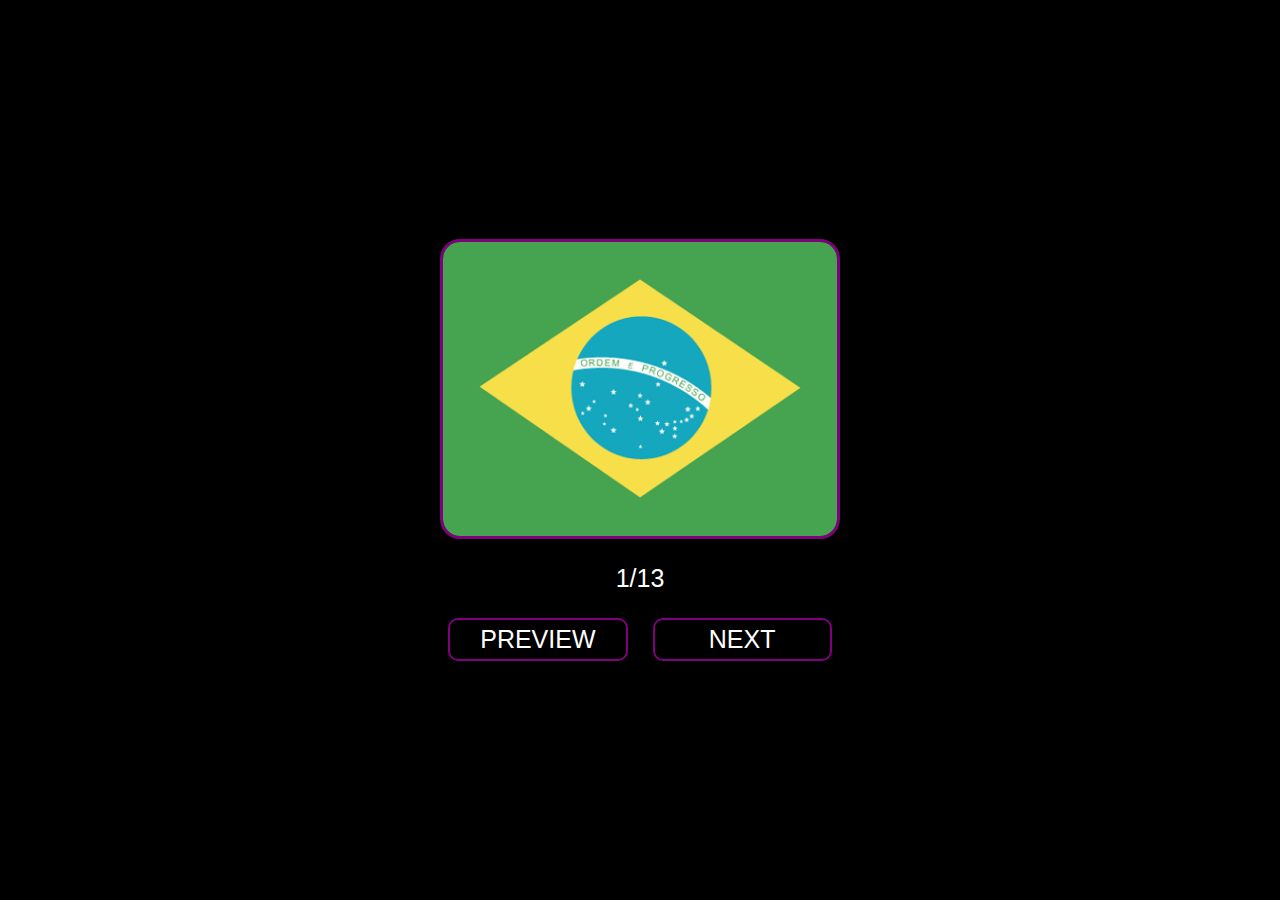
<file: devWeb1/arrays/index.html>
<!DOCTYPE html>
<html lang="pt-br">
  <head>
    <meta charset="UTF-8" />
    <meta name="viewport" content="width=device-width, initial-scale=1.0" />
    <title>Arrays</title>
    <link rel="stylesheet" href="style.css">
  </head>
  <body>

    <div class="container">

      <div class="bandeira">
        <img id="img" src="assets/br-flag.gif" alt="" />
      </div>

      <span id="nFlags">1/13</span>

      <div class="btns">
        <button onclick="prvFlag()" id="prvBtn">PREVIEW</button>
        <button onclick="nxtFlag()" id="nxtBtn">NEXT</button>
      </div>

    </div>

    <script src="script.js"></script>
  </body>
</html>
</file>
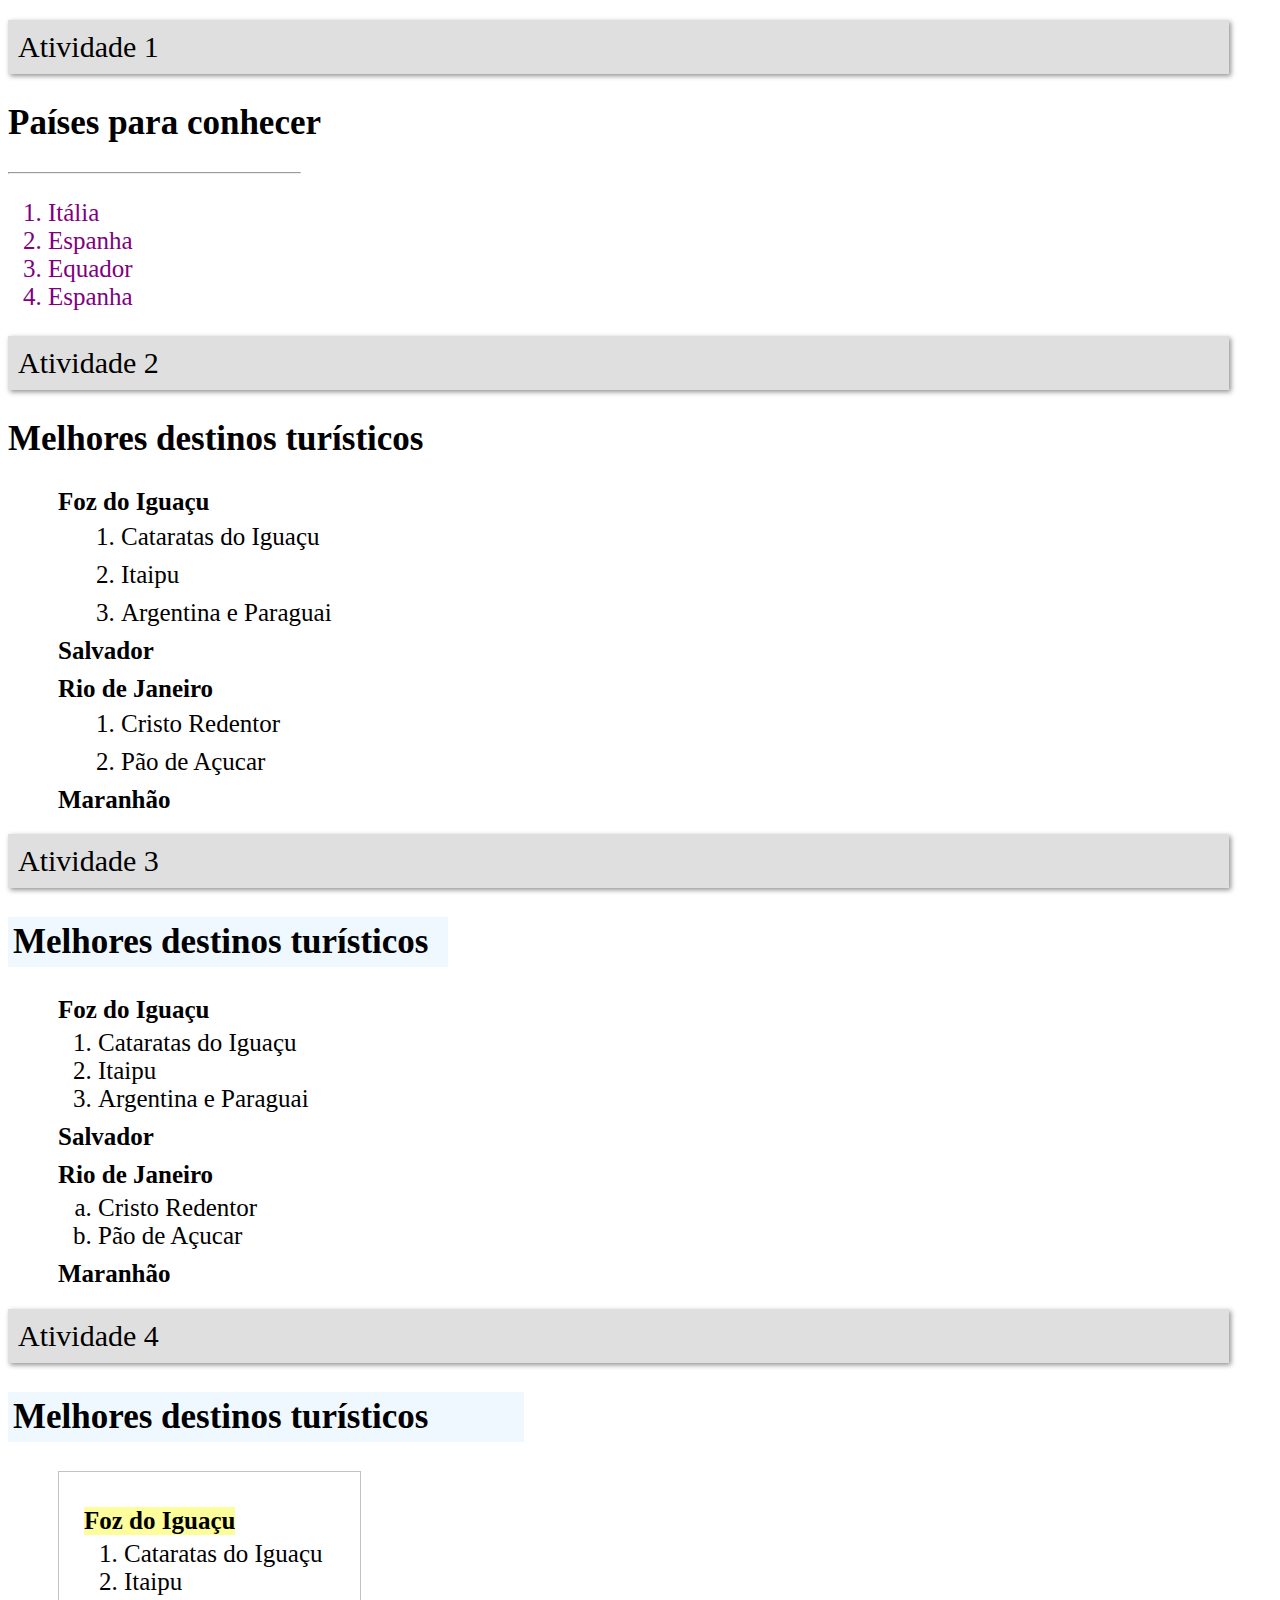
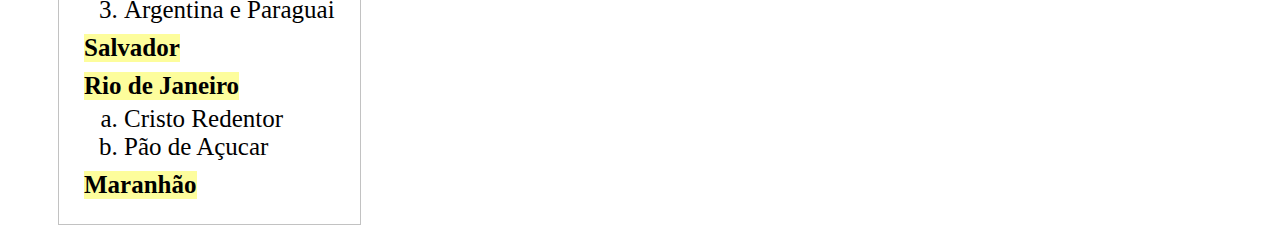
<file: devWeb1/atividade2/index.html>
<!DOCTYPE html>
<html lang="pt-BR">
<head>
    <meta charset="UTF-8">
    <meta name="viewport" content="width=device-width, initial-scale=1.0">
    <title>Atividade</title>
    <link rel="stylesheet" href="style.css">
</head>
<body>

    <div class="container">

        <section id="atv1">
            <h1>Atividade 1</h1>
            <h2>Países para conhecer</h2>
            <hr>
            <ol>
                <li>Itália</li>
                <li>Espanha</li>
                <li>Equador</li>
                <li>Espanha</li>
            </ol>
        </section>

        <section id="atv2">
            <h1>Atividade 2</h1>
            <h2>Melhores destinos turísticos</h2>

            <div class="list">
                <h3>Foz do Iguaçu</h3>
                    <ol>
                        <li>Cataratas do Iguaçu</li>
                        <li>Itaipu</li>
                        <li>Argentina e Paraguai</li>
                    </ol>
                <h3>Salvador</h3>

                <h3>Rio de Janeiro</h3>
                    <ol>
                        <li>Cristo Redentor</li>
                        <li>Pão de Açucar</li>
                    </ol>
                
                    <h3>Maranhão</h3>
            </div>
        </section>

        <section id="atv3">
            <h1>Atividade 3</h1>
            <h2>Melhores destinos turísticos</h2>

            <div class="list">
                <h3>Foz do Iguaçu</h3>
                    <ol>
                        <li>Cataratas do Iguaçu</li>
                        <li>Itaipu</li>
                        <li>Argentina e Paraguai</li>
                    </ol>
                <h3>Salvador</h3>

                <h3>Rio de Janeiro</h3>
                    <ol type="a">
                        <li>Cristo Redentor</li>
                        <li>Pão de Açucar</li>
                    </ol>
                
                    <h3>Maranhão</h3>
            </div>
        </section>

        <section id="atv4">
            <h1>Atividade 4</h1>
            <h2>Melhores destinos turísticos</h2>

            <div class="list">
                <h3>Foz do Iguaçu</h3>
                    <ol>
                        <li>Cataratas do Iguaçu</li>
                        <li>Itaipu</li>
                        <li>Argentina e Paraguai</li>
                    </ol>
                <h3>Salvador</h3>

                <h3>Rio de Janeiro</h3>
                    <ol type="a">
                        <li>Cristo Redentor</li>
                        <li>Pão de Açucar</li>
                    </ol>
                
                    <h3>Maranhão</h3>
            </div>
        </section>
    </div>
</body>
</html>
</file>
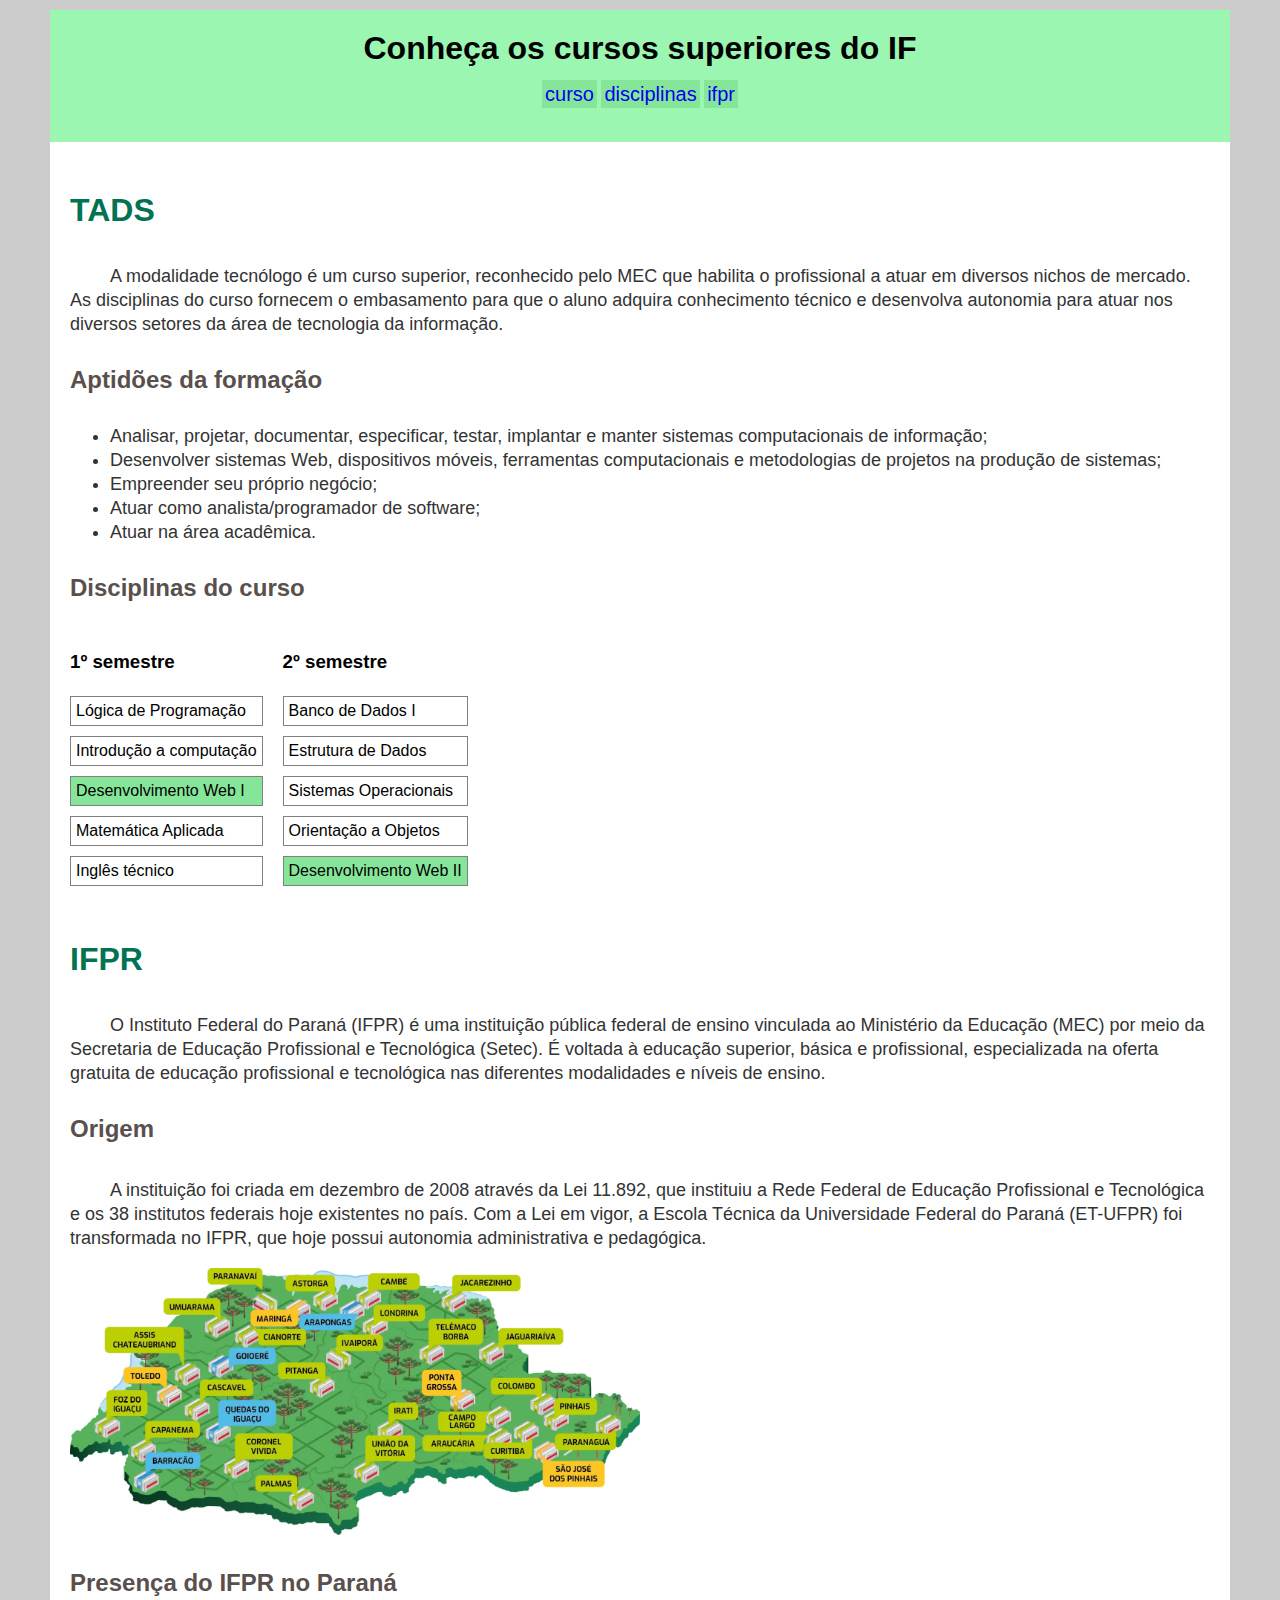
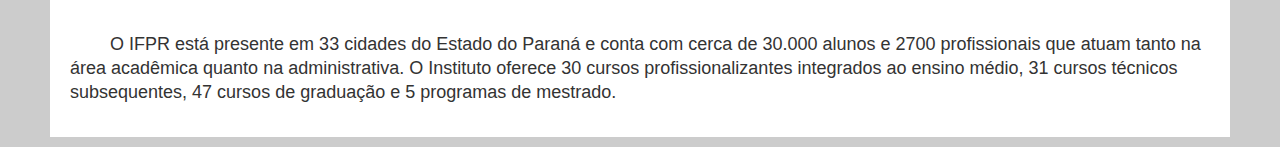
<file: devWeb1/atividade3/index.html>
<!DOCTYPE html>
<html lang="pt-BR">
<head>
  <meta charset="UTF-8">
  <meta name="viewport" content="width=device-width, initial-scale=1.0">
  <link rel="stylesheet" href="style.css">
  <title>WEB I::TADS</title>
</head>
<body>

  <div id="header">
    <h1>Conheça os cursos superiores do IF</h1>
    <ul class="menu">
      <li><a href="#curso">curso</a></li>
      <li><a href="#disciplinas">disciplinas</a></li>
      <li><a href="#ifpr">ifpr</a></li>
    </ul>
  </div>

  <div id="content">

    <h1 id="curso">TADS</h1>

    <p>A modalidade tecnólogo é um curso superior, reconhecido pelo MEC que habilita o profissional a atuar em diversos nichos de mercado. As disciplinas do curso fornecem o embasamento para que o aluno adquira conhecimento técnico e desenvolva autonomia para atuar nos diversos setores da área de tecnologia da informação.
    </p>

    <h2>Aptidões da formação</h2>
    <ul id="aptdForm">
      <li>Analisar, projetar, documentar, especificar, testar, implantar e manter sistemas computacionais de informação;</li>
      <li>Desenvolver sistemas Web, dispositivos móveis, ferramentas computacionais e metodologias de projetos na produção de sistemas;</li>
      <li>Empreender seu próprio negócio;</li>
      <li>Atuar como analista/programador de software;</li>
      <li>Atuar na área acadêmica.</li>
    </ul>
   
    <h2 id="disciplinas">Disciplinas do curso</h2>

    <div class="disciplinasCont">

        <div class="disc">
            <h3>1º semestre</h3>

            <span>Lógica de Programação</span>
            <span>Introdução a computação</span>
            <span class="devWeb">Desenvolvimento Web I</span>
            <span>Matemática Aplicada</span>
            <span>Inglês técnico</span>
        </div>

        <div class="disc">
            <h3>2º semestre</h3>
            <span>Banco de Dados I</span>
            <span>Estrutura de Dados</span>
            <span>Sistemas Operacionais</span>
            <span>Orientação a Objetos</span>
            <span class="devWeb">Desenvolvimento Web II</span>
        </div>
    </div>

    <h1 id="ifpr">IFPR</h1>

    <p>
      O Instituto Federal do Paraná (IFPR) é uma instituição pública federal de ensino vinculada ao Ministério da Educação (MEC) por meio da Secretaria de Educação Profissional e Tecnológica (Setec). É voltada à educação superior, básica e profissional, especializada na oferta gratuita de educação profissional e tecnológica nas diferentes modalidades e níveis de ensino.
    </p>

    <h2>Origem</h2>
    
    <p>
      A instituição foi criada em dezembro de 2008 através da Lei 11.892, que instituiu a Rede Federal de Educação Profissional e Tecnológica e os 38 institutos federais hoje existentes no país. Com a Lei em vigor, a Escola Técnica da Universidade Federal do Paraná (ET-UFPR) foi transformada no IFPR, que hoje possui autonomia administrativa e pedagógica.
    </p>
    
    <img class="mapa" src="mapa-campi.webp"/>
    
    <h2>Presença do IFPR no Paraná</h2>
    <p>
      O IFPR está presente em 33 cidades do Estado do Paraná e conta com cerca de 30.000 alunos e 2700 profissionais que atuam tanto na área acadêmica quanto na administrativa. O Instituto oferece 30 cursos profissionalizantes integrados ao ensino médio, 31 cursos técnicos subsequentes, 47 cursos de graduação e 5 programas de mestrado.
    </p>
    
    
  </div>
  
  
</body>
</html>
</file>
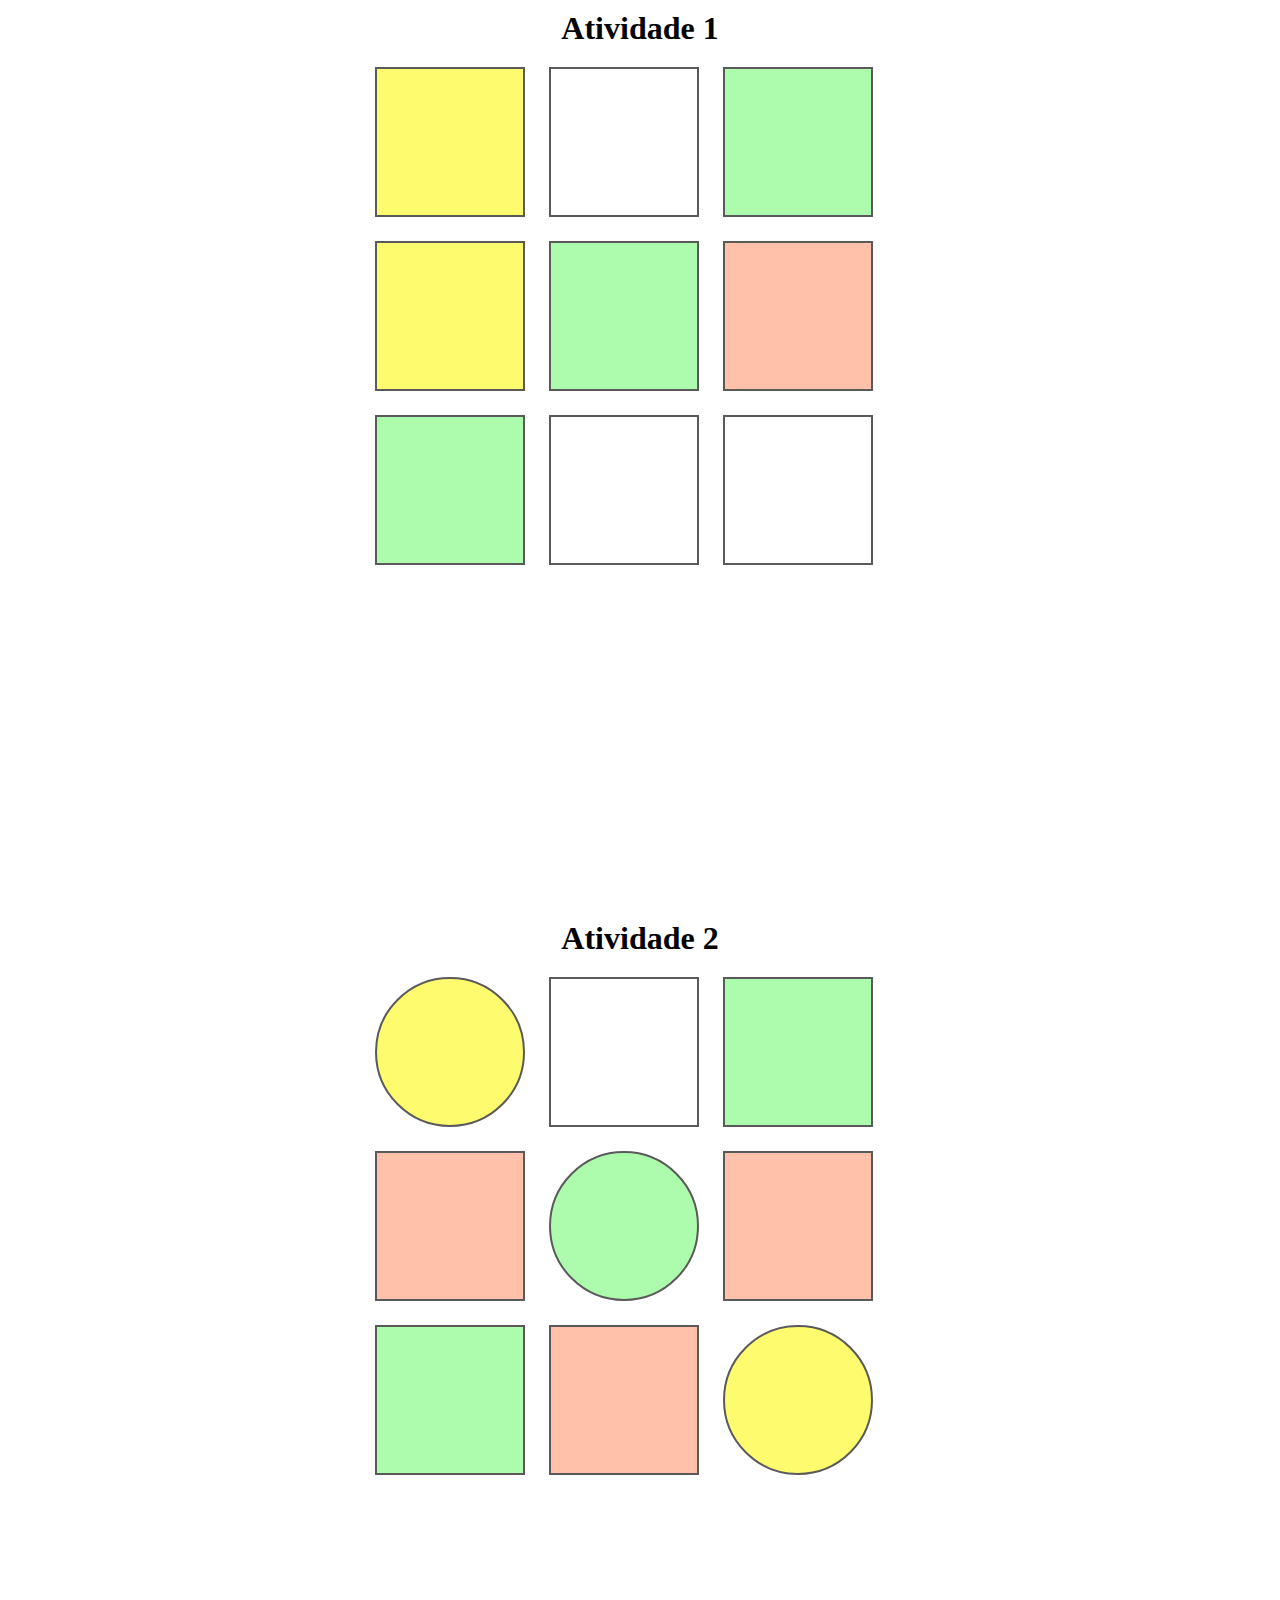
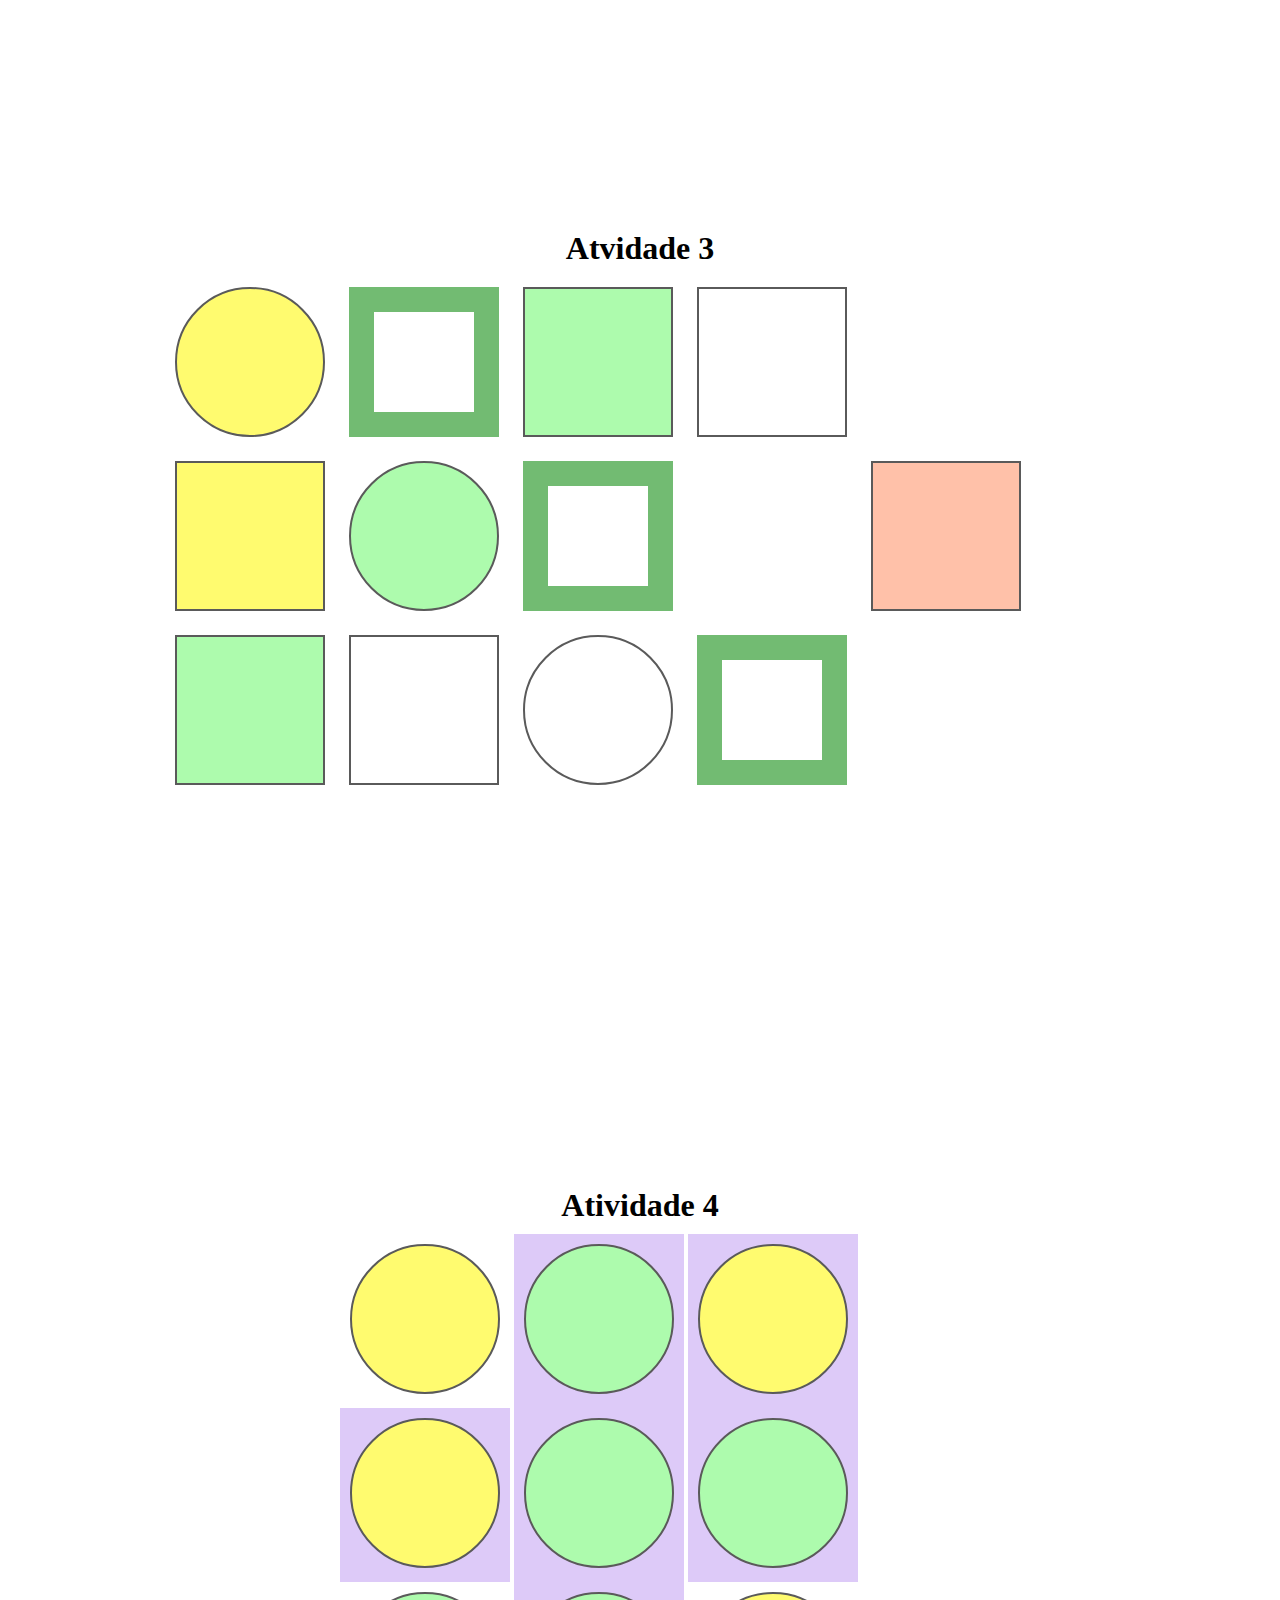
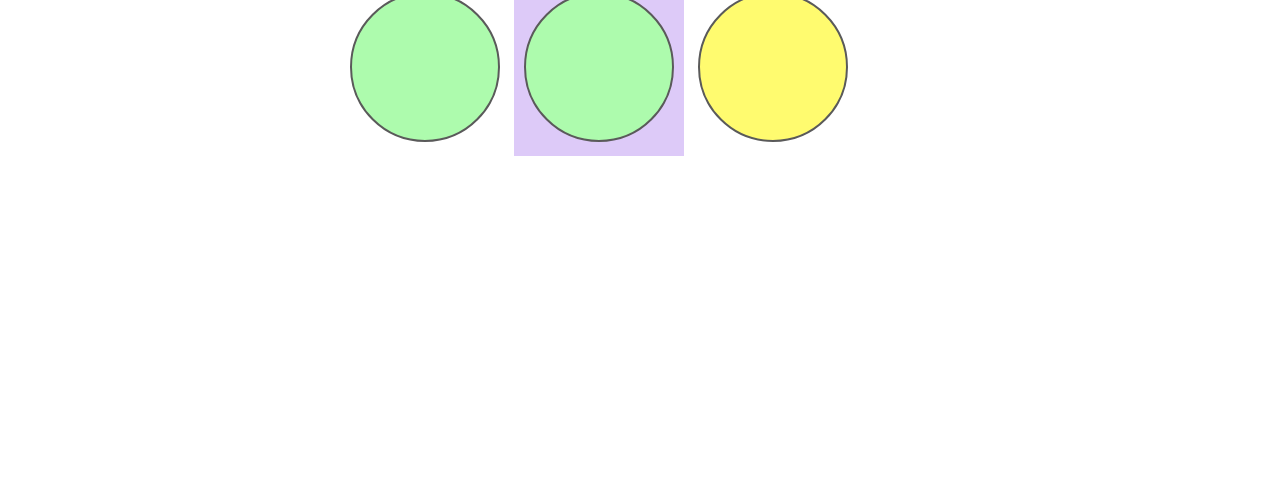
<file: devWeb1/atividade4/index.html>
<!DOCTYPE html>
<html lang="en">
  <head>
    <meta charset="UTF-8" />
    <meta name="viewport" content="width=device-width, initial-scale=1.0" />
    <title>atv1 de hoje</title>
    <link rel="stylesheet" href="style.css" />
  </head>
  <body>
    <main>
      <section class="section1">
        <h1>Atividade 1</h1>
        <div class="div amarelo"></div>
        <div class="div branco"></div>
        <div class="div verde"></div>
        <div class="div amarelo"></div>
        <div class="div verde"></div>
        <div class="div rosa"></div>
        <div class="div verde"></div>
        <div class="div branco"></div>
        <div class="div branco"></div>
      </section>

      <section class="section2">
        <h1>Atividade 2</h1>

        <div class="div amarelo redondo"></div>
        <div class="div branco"></div>
        <div class="div verde"></div>
        <div class="div rosa"></div>
        <div class="div verde redondo"></div>
        <div class="div rosa"></div>
        <div class="div verde"></div>
        <div class="div rosa"></div>
        <div class="div amarelo redondo"></div>
      </section>

      <h1>Atvidade 3</h1>

      <section class="section3">
        <div class="div amarelo redondo"></div>
        <div class="div branco borda-verde"></div>
        <div class="div verde"></div>
        <div class="div branco"></div>
        <div class="div invisivel"></div>
        <div class="div amarelo"></div>
        <div class="div verde redondo"></div>
        <div class="div branco borda-verde"></div>
        <div class="div invisivel"></div>
        <div class="div rosa"></div>
        <div class="div verde"></div>
        <div class="div branco"></div>
        <div class="div branco redondo"></div>
        <div class="div branco borda-verde"></div>
        <div class="div invisivel"></div>
      </section>

      <section class="section4">
        <h1>Atividade 4</h1>
        <div class="div amarelo redondo"></div>
        <div class="fundo">
          <div class="div verde redondo"></div>
        </div>
        <div class="fundo">
        <div class="div amarelo redondo"></div>
        </div>
        <div class="fundo">
          <div class="div amarelo redondo"></div>
        </div>
        <div class="fundo">
          <div class="div verde redondo"></div>
        </div>
        <div class="fundo">
          <div class="div verde redondo"></div>
        </div>
        <div class="div verde redondo"></div>
        <div class="fundo">
          <div class="div verde redondo"></div>
        </div>
        <div class="div amarelo redondo"></div>
      </section>
    </main>
  </body>
</html>
</file>
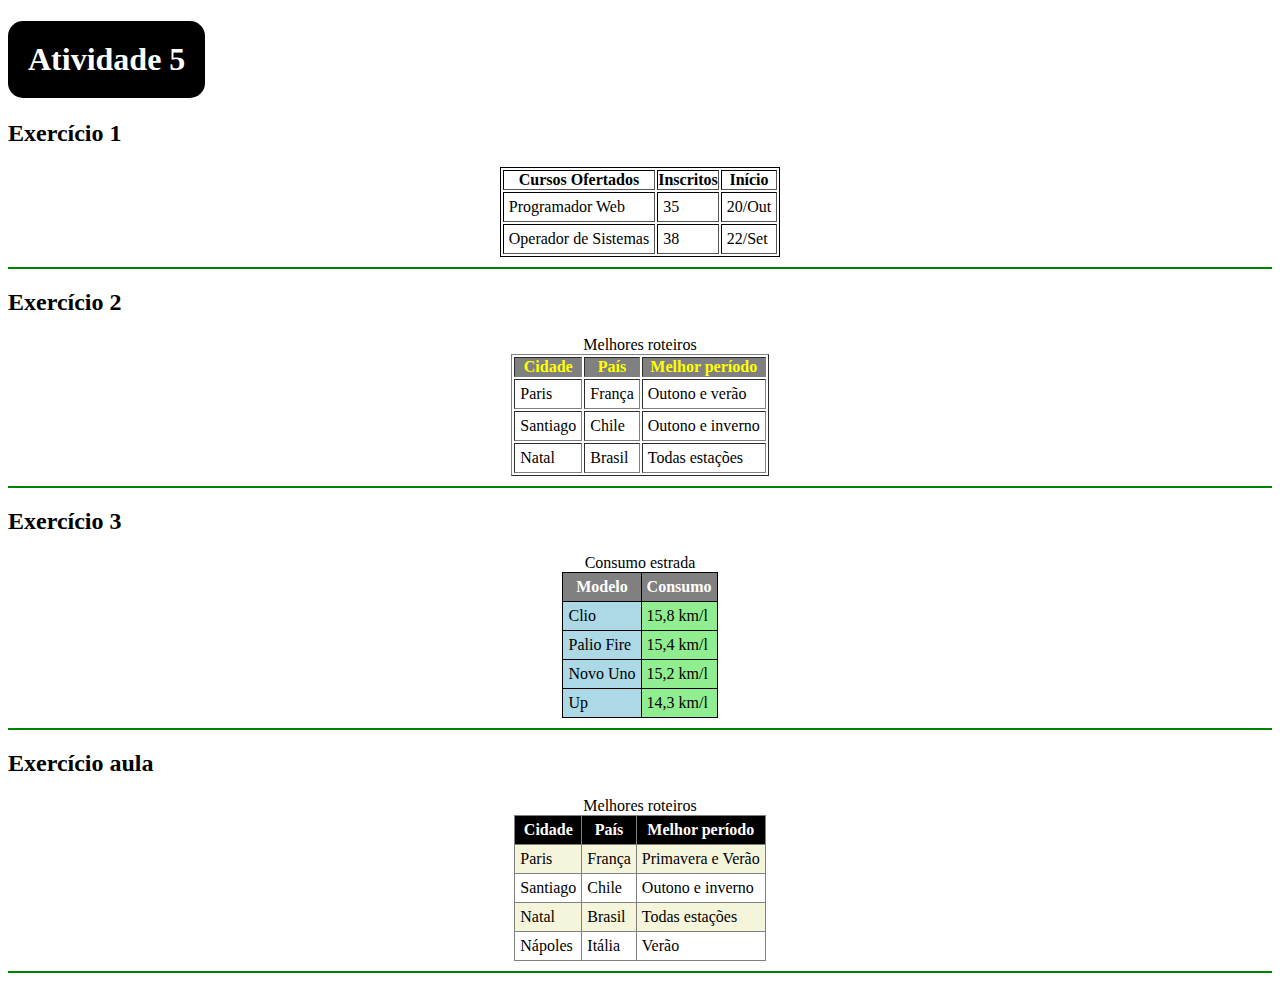
<file: devWeb1/atividade5/index.html>
<!DOCTYPE html>
<html lang="pt-BR">
  <head>
    <meta charset="UTF-8" />
    <meta name="viewport" content="width=device-width, initial-scale=1.0" />
    <title>Atividade 5</title>
    <link rel="stylesheet" href="style.css" />
  </head>
  <body>
    <h1>Atividade 5</h1>

    <div class="table table1">
      <h2>Exercício 1</h2>

      <table border="1px">
        <th>Cursos Ofertados</th>
        <th>Inscritos</th>
        <th>Início</th>

        <tr>
          <td>Programador Web</td>
          <td>35</td>
          <td>20/Out</td>
        </tr>

        <tr>
          <td>Operador de Sistemas</td>
          <td>38</td>
          <td>22/Set</td>
        </tr>
      </table>
    </div>

    <div class="table table2">
      <h2>Exercício 2</h2>
      <table border="1">
        <caption>Melhores roteiros</caption>
        <tr>
          <th>Cidade</th>
          <th>País</th>
          <th>Melhor período</th>
        </tr>

        <tr>
          <td>Paris</td>
          <td>França</td>
          <td>Outono e verão</td>
        </tr>

        <tr>
          <td>Santiago</td>
          <td>Chile</td>
          <td>Outono e inverno</td>
        </tr>

        <tr>
          <td>Natal</td>
          <td>Brasil</td>
          <td>Todas estações</td>
        </tr>
      </table>
    </div>

    <div class="table table3">
      <h2>Exercício 3</h2>

      <table border="0">
        <caption>Consumo estrada</caption>
        <tr>
          <th bgcolor="lightblue">Modelo</th>
          <th>Consumo</th>
        </tr>

        <tr>
            <td class="modelo">Clio</td>
            <td class="consumo">15,8 km/l</td>
        </tr>

        <tr>
            <td class="modelo">Palio Fire</td>
            <td class="consumo">15,4 km/l</td>
        </tr>

        <tr>
            <td class="modelo">Novo Uno</td>
            <td class="consumo">15,2 km/l</td>
        </tr>    

        <tr>
            <td class="modelo">Up</td>
            <td class="consumo">14,3 km/l</td>
        </tr>      
    </table>
    </div>

    <div class="table table4">

        <h2>Exercício aula</h2>

        <table border="1">

            <caption>Melhores roteiros</caption>

            <tr>
                <th>Cidade</th>
                <th>País</th>
                <th>Melhor período</th>
            </tr>

            <tr id="r1">
                <td>Paris</td>
                <td>França</td>
                <td>Primavera e Verão</td>
            </tr>

            <tr id="r2">
                <td>Santiago</td>
                <td>Chile</td>
                <td>Outono e inverno</td>
            </tr>

            <tr id="r3">
                <td>Natal</td>
                <td>Brasil</td>
                <td>Todas estações</td>
            </tr>

            <tr id="r4">
                <td>Nápoles</td>
                <td>Itália</td>
                <td>Verão</td>
            </tr>

        </table>

    </div>
  </body>
</html>
</file>
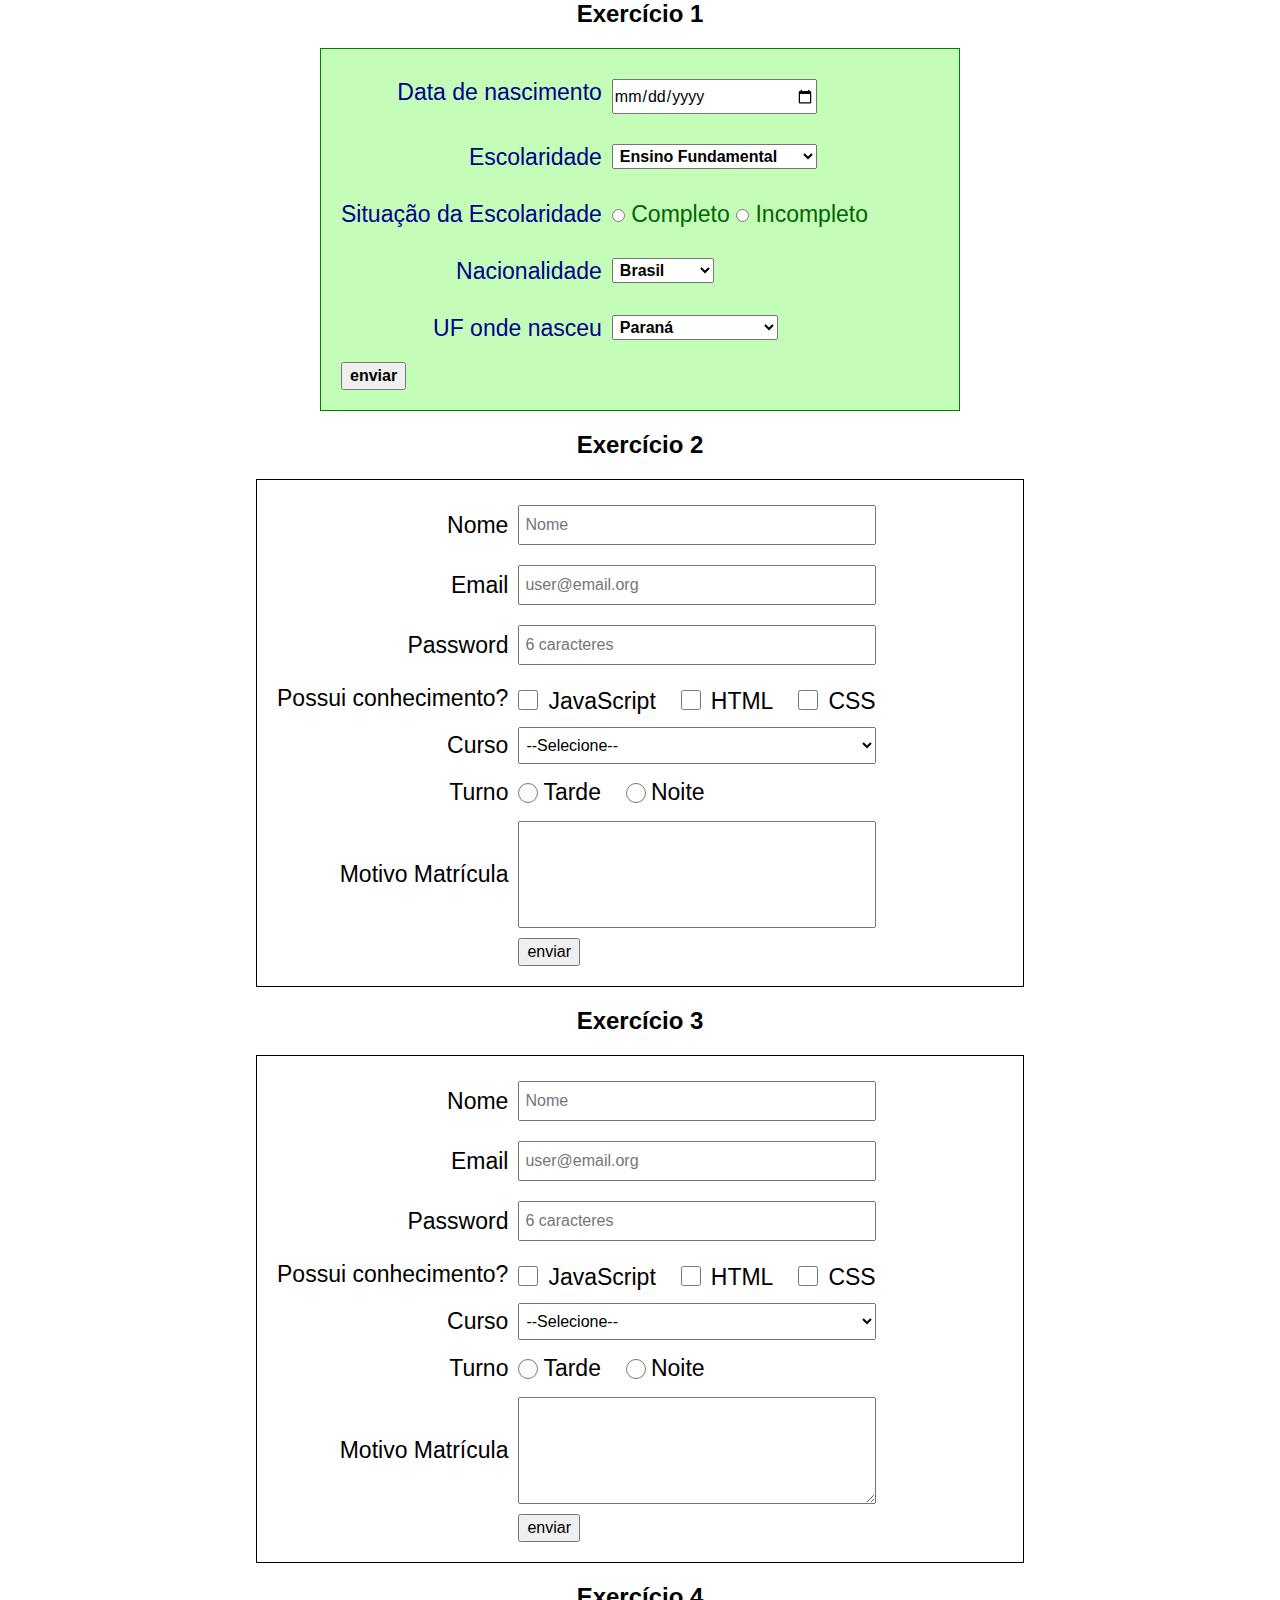
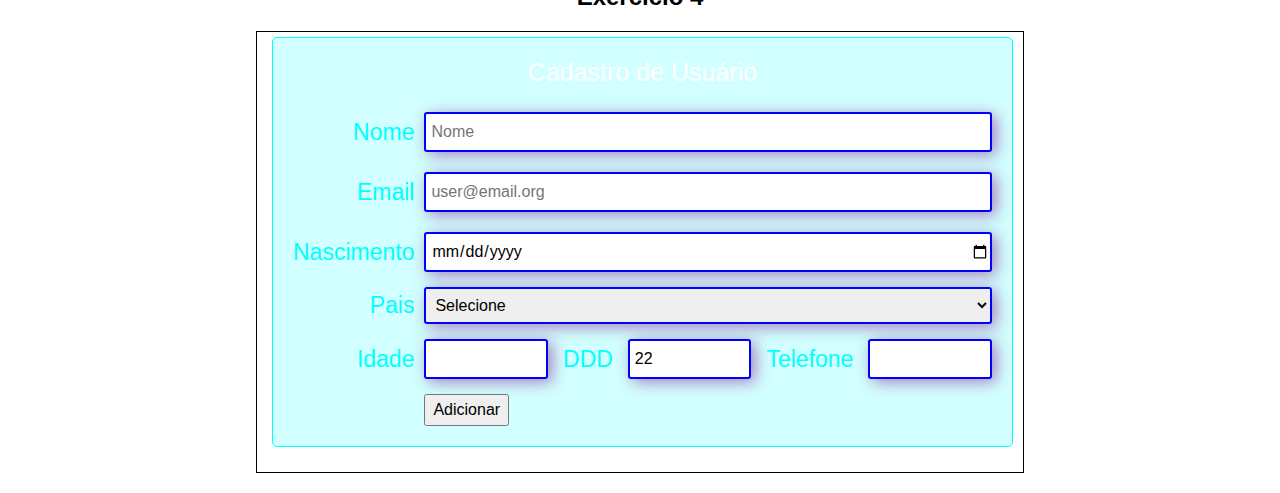
<file: devWeb1/atvForm/index.html>
<!DOCTYPE html>
<html lang="pt-br">
  <head>
    <meta charset="UTF-8" />
    <meta name="viewport" content="width=device-width, initial-scale=1.0" />
    <title>Atividade Formulário</title>
    <link rel="stylesheet" href="style.css" />
  </head>
  <body>
    <section class="ex1">
      <h2 class="text-center">Exercício 1</h2>
      <div class="atv">
        <form>
          <label for="">Data de nascimento</label>
          <input type="date" />

          <label for="">Escolaridade</label>
          <select name="" id="escolaridade">
            <option value="ensinoFundamental">Ensino Fundamental</option>
          </select>

          <label for="">Situação da Escolaridade</label>
          <div class="situacaoEscol">
            <input type="radio" name="sit" id="sitComp" />
            <label for="sitComp">Completo</label>
            <input type="radio" name="sit" id="sitIncomp" />
            <label for="sitIncomp">Incompleto</label>
          </div>

          <label for="">Nacionalidade</label>
          <select name="" id="selNac">
            <option value="BR">Brasil</option>
          </select>

          <label for="">UF onde nasceu</label>
          <select name="" id="selUf">
            <option value="PR">Paraná</option>
          </select>
          <button>enviar</button>
        </form>
      </div>
    </section>

    <section class="ex2">
      <h2 class="text-center">Exercício 2</h2>
      <div class="atv">
        <form>
          <label for="name">Nome</label>
          <input type="text" id="name" placeholder="Nome" />

          <label for="email">Email</label>
          <input type="email" id="email" placeholder="user@email.org" />

          <label for="pass">Password</label>
          <input type="password" id="pass" placeholder="6 caracteres" />

          <label>Possui conhecimento?</label>

          <div class="conhecimento">
            <div class="check">
              <input type="checkbox" id="js" />
              <label for="js">JavaScript</label>
            </div>

            <div class="check">
              <input type="checkbox" id="html" />
              <label for="html">HTML</label>
            </div>

            <div class="check">
              <input type="checkbox" id="css" />
              <label for="css">CSS</label>
            </div>
          </div>

          <label for="course">Curso</label>
          <select name="" id="">
            <option value="">--Selecione--</option>
            <option value="">Análise e Desenvolvimento</option>
            <option value="">Física</option>
            <option value="">Matemática</option>
          </select>

          <label>Turno</label>

          <div class="turnos">
            <div class="turno">
              <input type="radio" id="tarde" />
              <label for="tarde">Tarde</label>
            </div>

            <div class="turno">
              <input type="radio" id="noite" />
              <label for="noite">Noite</label>
            </div>
          </div>

          <label for="matr">Motivo Matrícula</label>
          <textarea id="matr" rows="7"></textarea>

          <div></div>

          <button>enviar</button>
        </form>
      </div>
    </section>

    <section class="ex3">
      <h2 class="text-center">Exercício 3</h2>

      <div class="atv">
        <form>
          <label for="nome">Nome</label>
          <input
            minlength="3"
            type="text"
            id="nome"
            placeholder="Nome"
            required
          />

          <label for="e-mail">Email</label>
          <input
            type="email"
            id="e-mail"
            placeholder="user@email.org"
            required
          />

          <label for="senha">Password</label>
          <input
            minlength="6"
            maxlength="10"
            type="password"
            id="senha"
            placeholder="6 caracteres"
            required
          />

          <label>Possui conhecimento?</label>

          <div class="conhecimento">
            <div class="check">
              <input type="checkbox" id="js2" />
              <label for="js2">JavaScript</label>
            </div>

            <div class="check">
              <input type="checkbox" id="html2" />
              <label for="html2">HTML</label>
            </div>

            <div class="check">
              <input type="checkbox" id="css2" />
              <label for="css2">CSS</label>
            </div>
          </div>

          <label for="course">Curso</label>
          <select name="" id="">
            <option value="">--Selecione--</option>
            <option value="">Análise e Desenvolvimento</option>
            <option value="">Física</option>
            <option value="">Matemática</option>
          </select>

          <label>Turno</label>

          <div class="turnos">
            <div class="turno">
              <input type="radio" id="tarde2" />
              <label for="tarde2">Tarde</label>
            </div>

            <div class="turno">
              <input type="radio" id="noite2" />
              <label for="noite2">Noite</label>
            </div>
          </div>

          <label for="matr2">Motivo Matrícula</label>
          <textarea id="matr2" rows="7"></textarea>

          <div></div>

          <button>enviar</button>
        </form>
      </div>
    </section>

    <section class="ex4">
      <h2 class="text-center">Exercício 4</h2>

      <div class="atv">
        <form>
          <h2>Cadastro de Usuário</h2>

          <div class="formulario">
            <label for="nome2">Nome</label>
            <input type="text" id="nome2" placeholder="Nome" />

            <label for="e-mail">Email</label>
            <input type="email" id="email2" placeholder="user@email.org" />

            <label for="nasc">Nascimento</label>
            <input type="date" id="nasc" placeholder="user@email.org" />

            <label for="pais">Pais</label>
            <select id="pais">
              <option value="">Selecione</option>
            </select>

            <label for="idade">Idade</label>
            <div class="tel">
              <input type="number" id="idade" />

              <label for="ddd">DDD</label>
              <input type="text" id="ddd" value="22" />

              <label for="tel">Telefone</label>
              <input type="tel" id="tel" />
            </div>

            <div class=""></div>

            <button>Adicionar</button>
          </div>
        </form>
      </div>
    </section>
  </body>
</html>
</file>
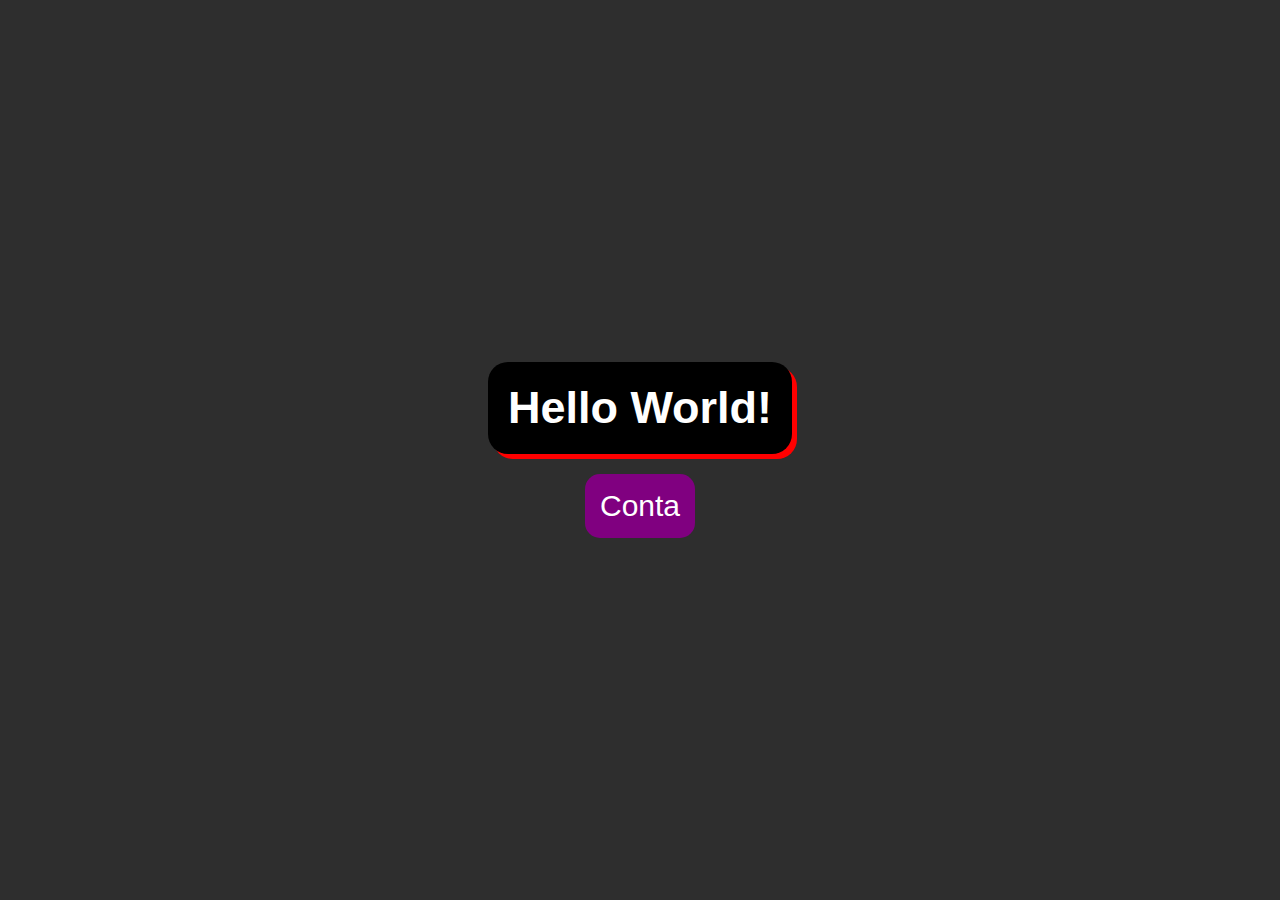
<file: devWeb1/aula1/index.html>
<!DOCTYPE html>
<html lang="pt-BR">
<head>
    <meta charset="UTF-8">
    <meta name="viewport" content="width=device-width, initial-scale=1.0">
    <link rel="stylesheet" href="style.css">
    <title>Aula 1</title>
</head>
<body>
    <h1 id="h1">Hello World!</h1>

    <button id="btn">Conta</button>

    <script src="script.js"></script>
</body>
</html>
</file>
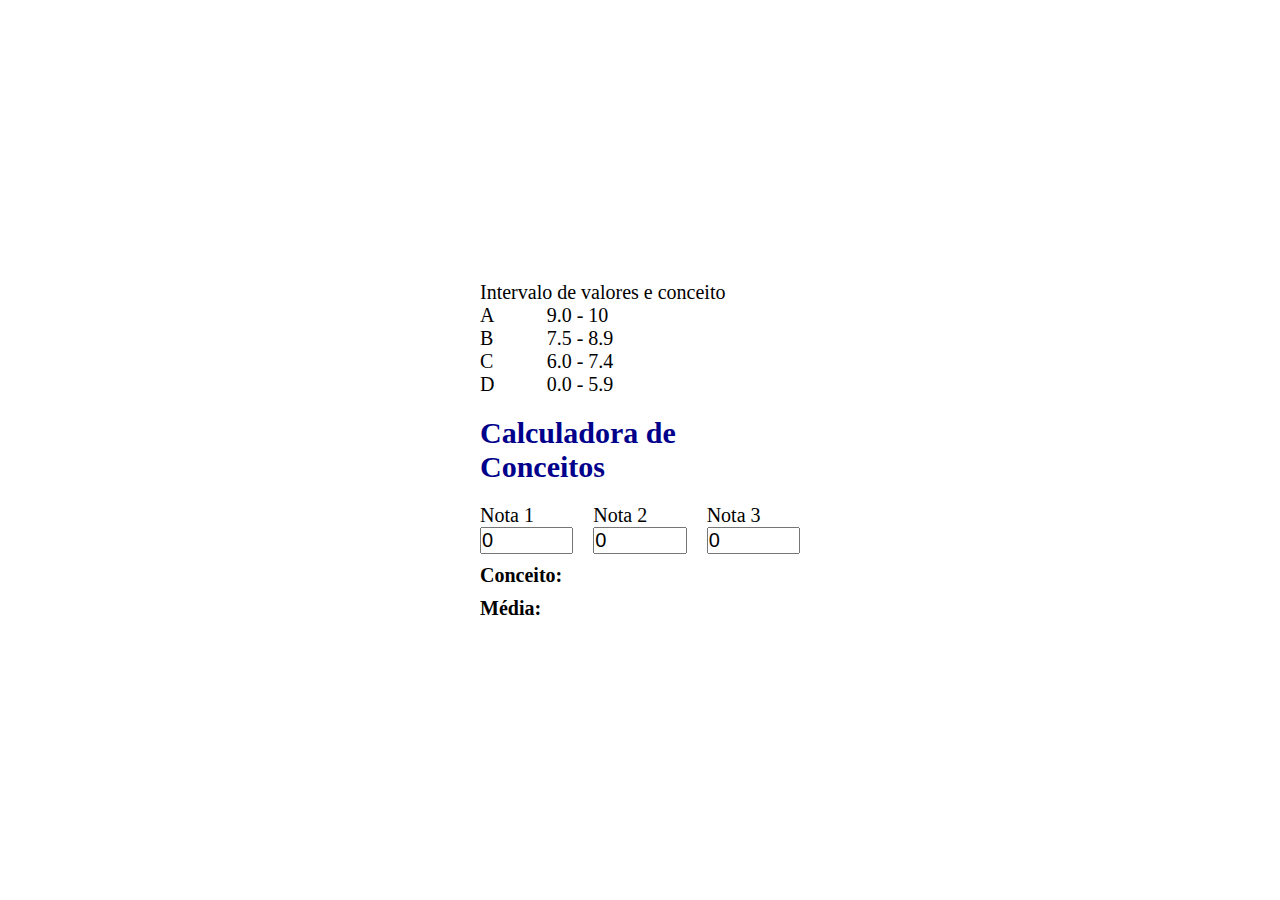
<file: devWeb1/calcConceito/index.html>
<!DOCTYPE html>
<html lang="pt-br">
  <head>
    <meta charset="UTF-8" />
    <meta name="viewport" content="width=device-width, initial-scale=1.0" />
    <title>Calculadora de conceitos</title>
    <link rel="stylesheet" href="style.css" />
  </head>
  <body>
    <div class="container">
      <span id="ttl">Intervalo de valores e conceito</span>
      <div class="valores">
        <ol>
          <div id="notaA">
            <span>A</span>
            <li>9.0 - 10</li>
          </div>
          <div id="notaB">
            <span>B</span>
            <li>7.5 - 8.9</li>
          </div>
          <div id="notaC">
            <span>C</span>
            <li>6.0 - 7.4</li>
          </div>
          <div id="notaD">
            <span>D</span>
            <li>0.0 - 5.9</li>
          </div>
        </ol>
      </div>

      <div class="calculadora">
        <h1>Calculadora de Conceitos</h1>

        <div class="inputs">
          <div class="inp">
            <label for="inp1">Nota 1</label>
            <input min="0" max="10" class="inpNota" id="inp1" type="number" value="0" />
          </div>

          <div class="inp">
            <label for="inp2">Nota 2</label>
            <input min="0" max="10" class="inpNota" id="inp2" type="number" value="0" />
          </div>

          <div class="inp">
            <label for="inp3">Nota 3</label>
            <input min="0" max="10" class="inpNota" id="inp3" type="number" value="0" />
          </div>
        </div>

        <div class="result">
          <span>Conceito: <span id="conceito"></span></span>
          <span>Média: <span id="media"></span></span>
        </div>
      </div>
    </div>

    <script src="script.js"></script>
  </body>
</html>
</file>
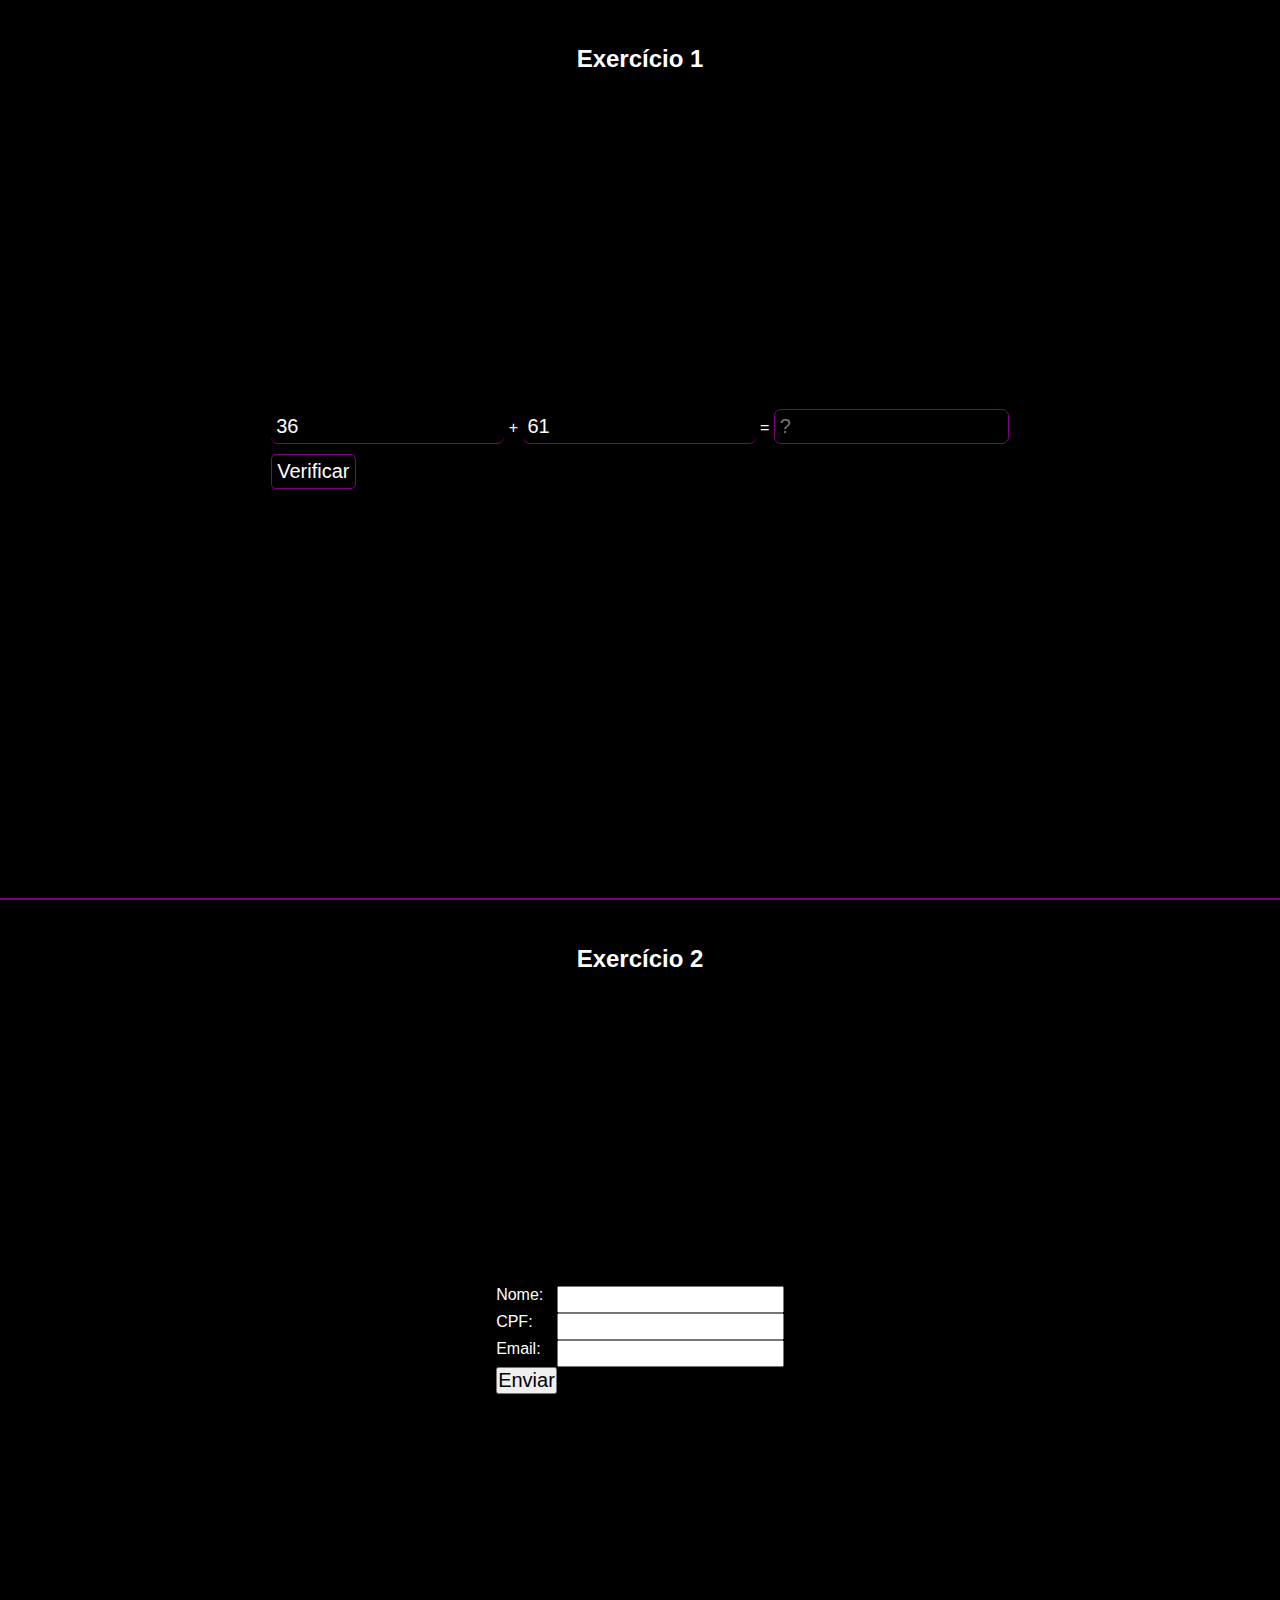
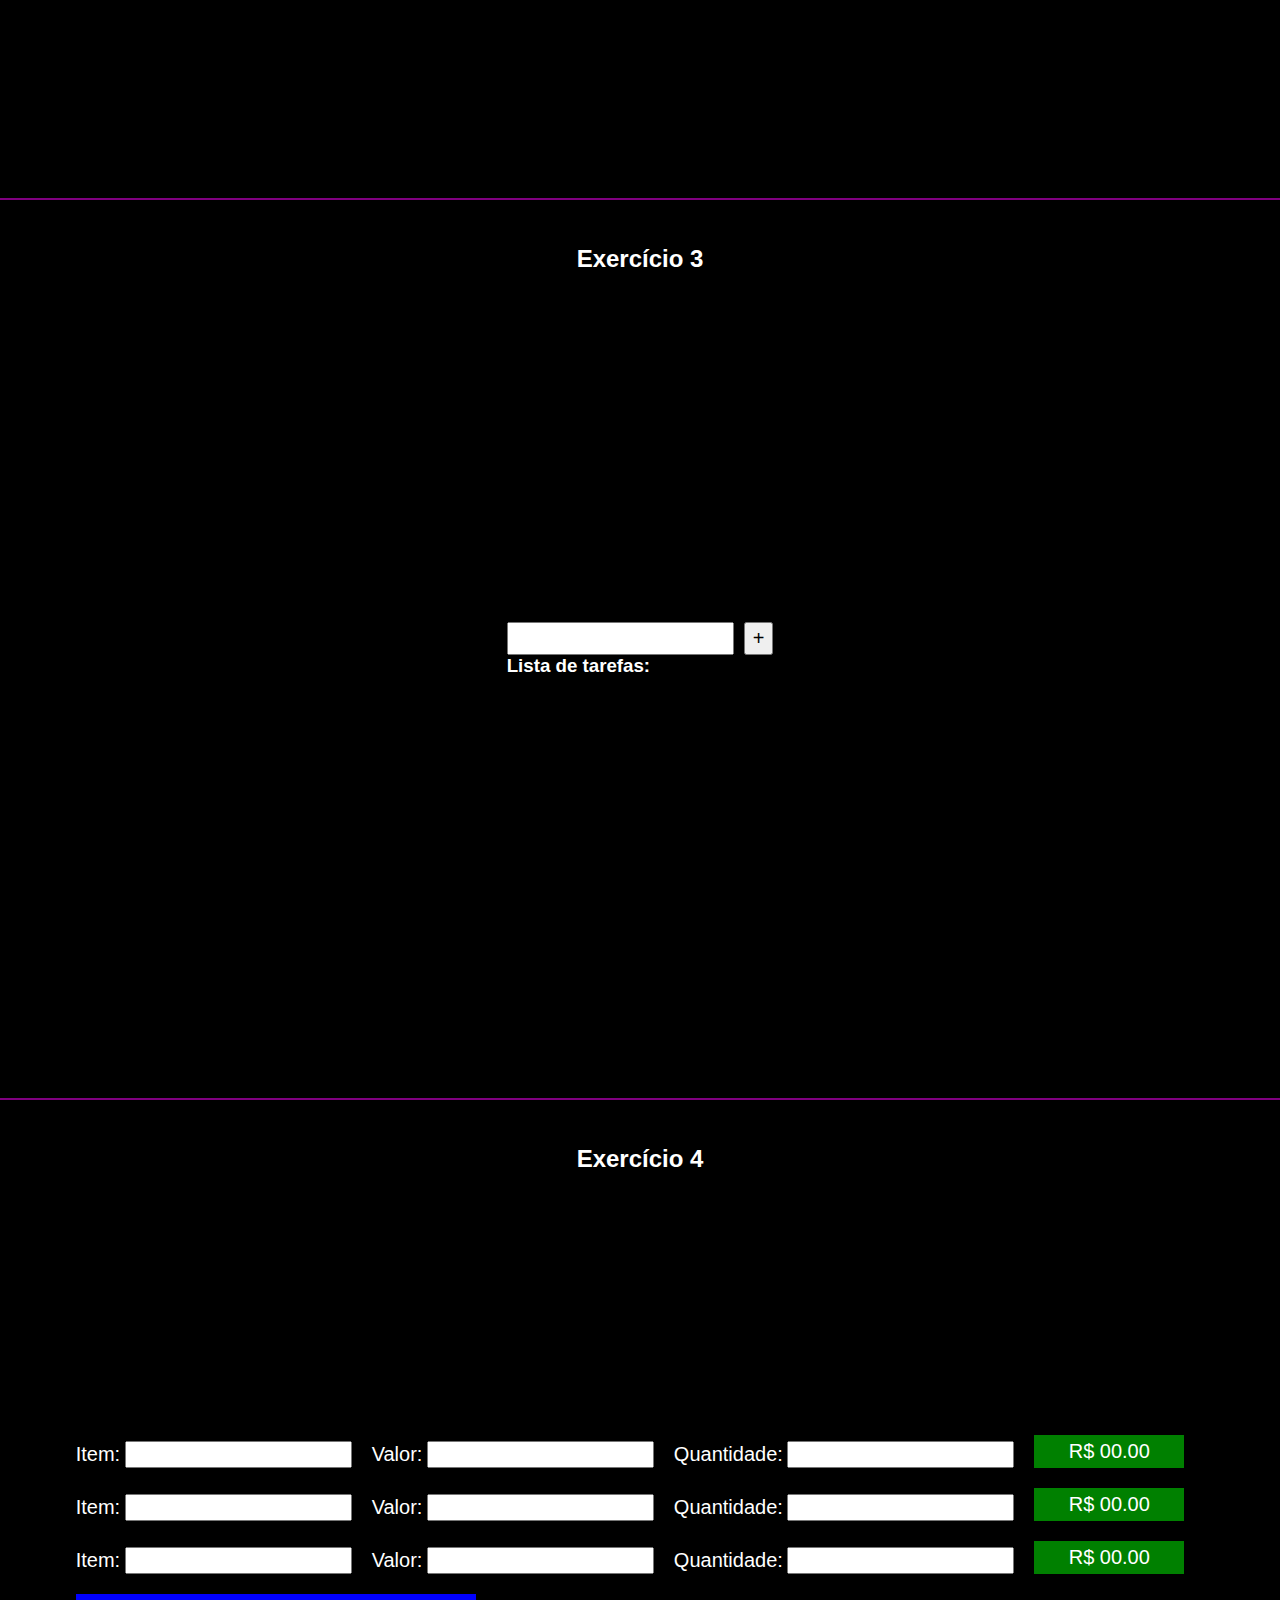
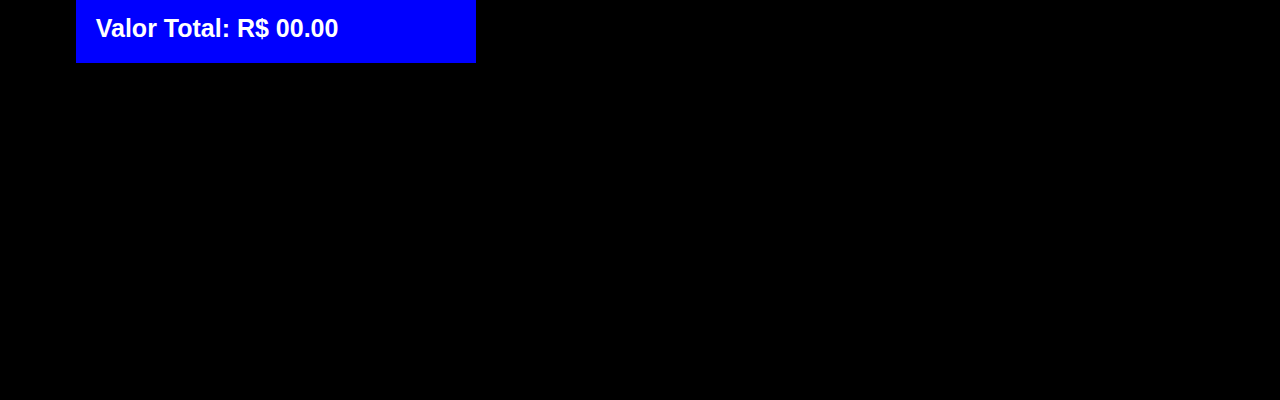
<file: devWeb1/eventos/index.html>
<!DOCTYPE html>
<html lang="pt-br">
  <head>
    <meta charset="UTF-8" />
    <meta name="viewport" content="width=device-width, initial-scale=1.0" />
    <title>Eventos</title>
    <link rel="stylesheet" href="style.css" />
  </head>
  <body>
    <section class="ex1" id="ex1">
      <div class="header">
        <h2>Exercício 1</h2>
      </div>

      <div class="atv">
        <input id="n1" type="number" disabled />
        <span>+</span>
        <input id="n2" type="number" disabled />
        <span>=</span>
        <input id="resp" type="number" placeholder="?" />

        <div class="verify">
          <button onclick="atv1()" id="btnVerify">Verificar</button>
          <span id="msg"></span>
        </div>
      </div>
    </section>

    <section class="ex2" id="ex2">
      <div class="header">
        <h2>Exercício 2</h2>
      </div>

      <div class="atv">
        <label for="nome">Nome:</label>
        <input id="nome" type="text" />

        <label for="cpf">CPF:</label>
        <input id="cpf" type="number" />

        <label for="email">Email:</label>
        <input id="email" type="email" />
        <button onclick="atv2()">Enviar</button>
        <span id="msgForm"></span>
        <br />
      </div>
    </section>

    <section class="ex3" id="ex3">
      <div class="header">
        <h2>Exercício 3</h2>
      </div>

      <div class="atv">
        <input type="text" id="inpTarefa" />
        <button onclick="atv3()" id="btnTarefa">+</button>

        <div class="tarefas">
          <h3>Lista de tarefas:</h3>

          <ol id="listTarefas"></ol>
        </div>
      </div>
    </section>






    <section class="ex4" id="ex4">
      <div class="header">
        <h2>Exercício 4</h2>
      </div>

      <div class="atividade">
        <div class="calc">
          <div class="input">
            <label for="item">Item:</label>
            <input type="text" id="item2" />
          </div>

          <div class="input">
            <label for="valor">Valor:</label>
            <input type="number" id="valor2" oninput="atv4Orc(2), atv4Total();;" />
          </div>

          <div class="input">
            <label for="quantidade">Quantidade:</label>
            <input type="number" id="quantidade2" oninput="atv4Orc(2), atv4Total();;" />
          </div>

          <span id="result2">R$ <span id="resultado2">00.00</span></span>
        </div>

        <div class="calc">
          <div class="input">
            <label for="item">Item:</label>
            <input type="text" id="item3" />
          </div>

          <div class="input">
            <label for="valor">Valor:</label>
            <input type="number" id="valor3" oninput="atv4Orc(3), atv4Total();;" />
          </div>

          <div class="input">
            <label for="quantidade">Quantidade:</label>
            <input type="number" id="quantidade3" oninput="atv4Orc(3), atv4Total();;" />
          </div>

          <span id="result3">R$ <span id="resultado3">00.00</span></span>
        </div>

        <div class="calc">
          <div class="input">
            <label for="item">Item:</label>
            <input type="text" id="item4" />
          </div>

          <div class="input">
            <label for="valor">Valor:</label>
            <input type="number" id="valor4" oninput="atv4Orc(4), atv4Total();" />
          </div>

          <div class="input">
            <label for="quantidade">Quantidade:</label>
            <input type="number" id="quantidade4" oninput="atv4Orc(4), atv4Total();" />
          </div>

          <span id="result4">R$ <span id="resultado4">00.00</span></span>
        </div>
        <span class="valorTotal"
          >Valor Total: <span id="valorTotal">R$ 00.00</span></span
        >
      </div>
    </section>

    <script src="script.js"></script>
  </body>
</html>
</file>
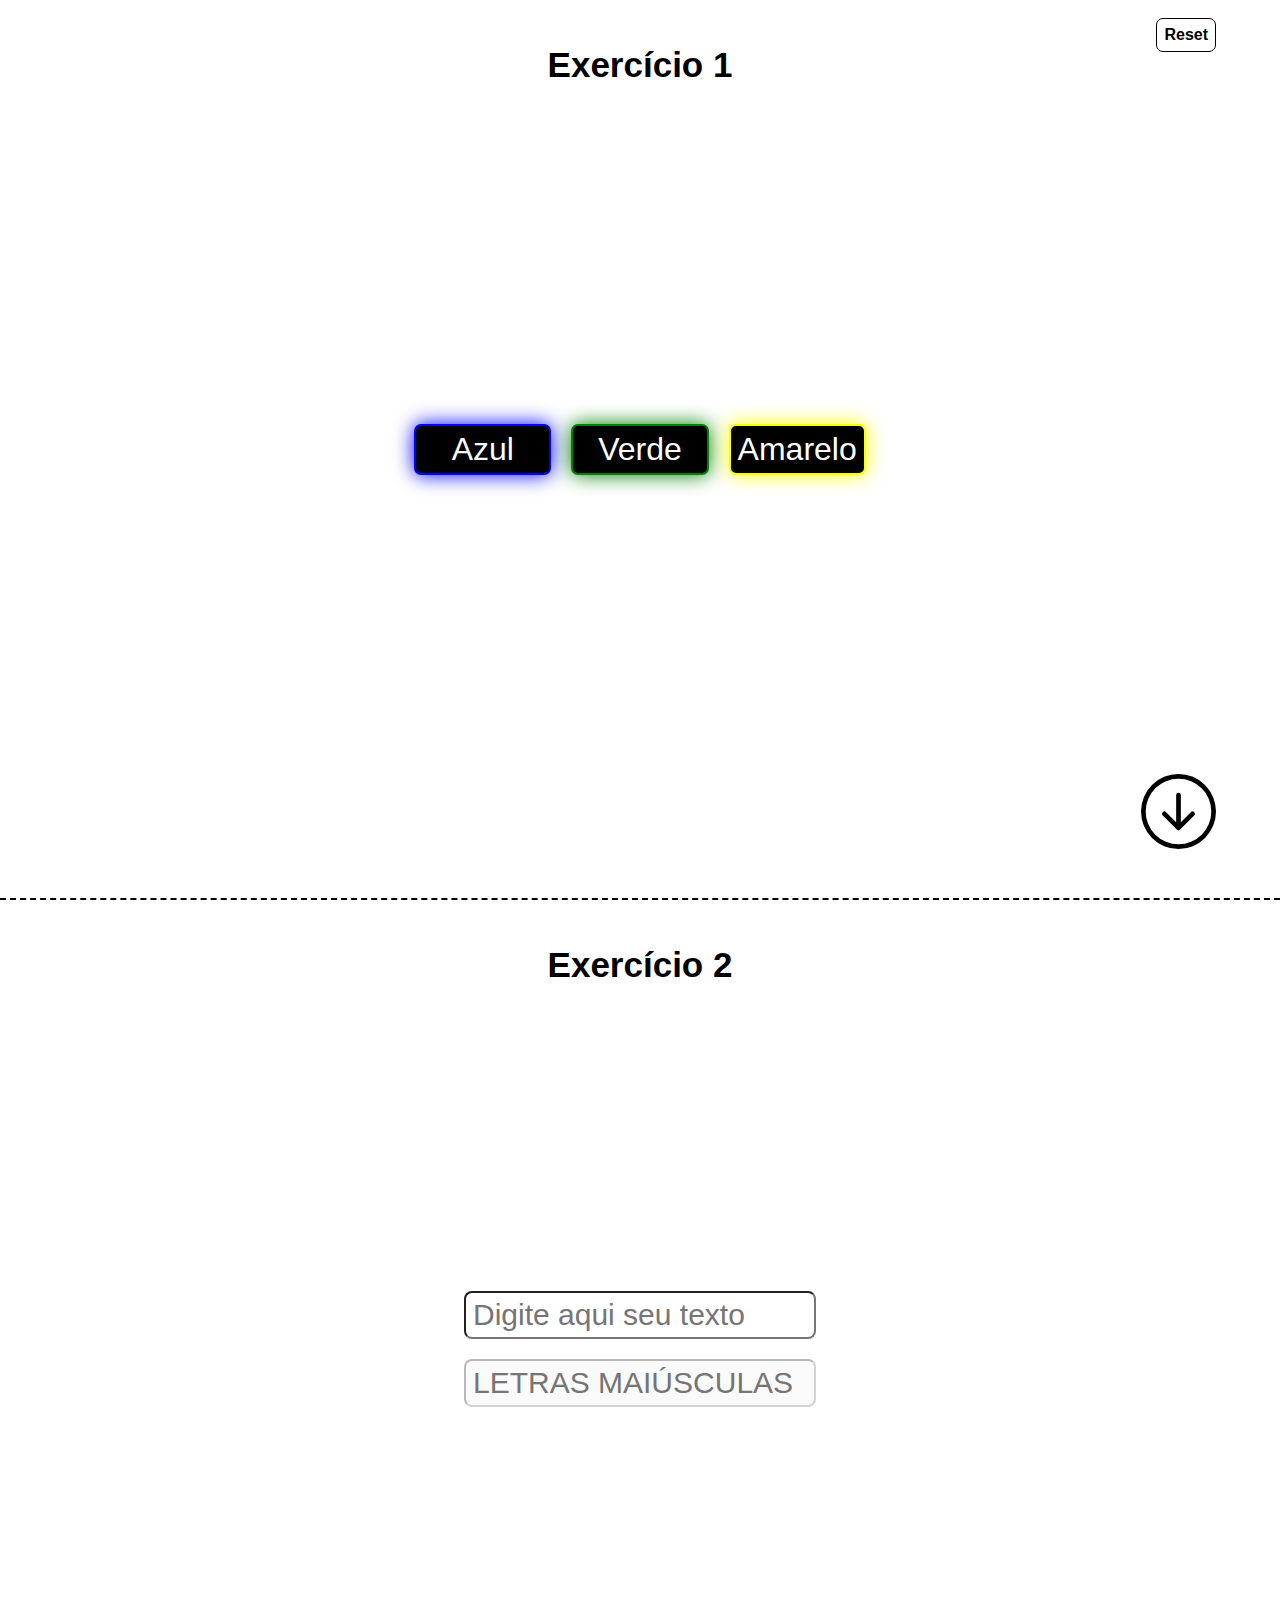
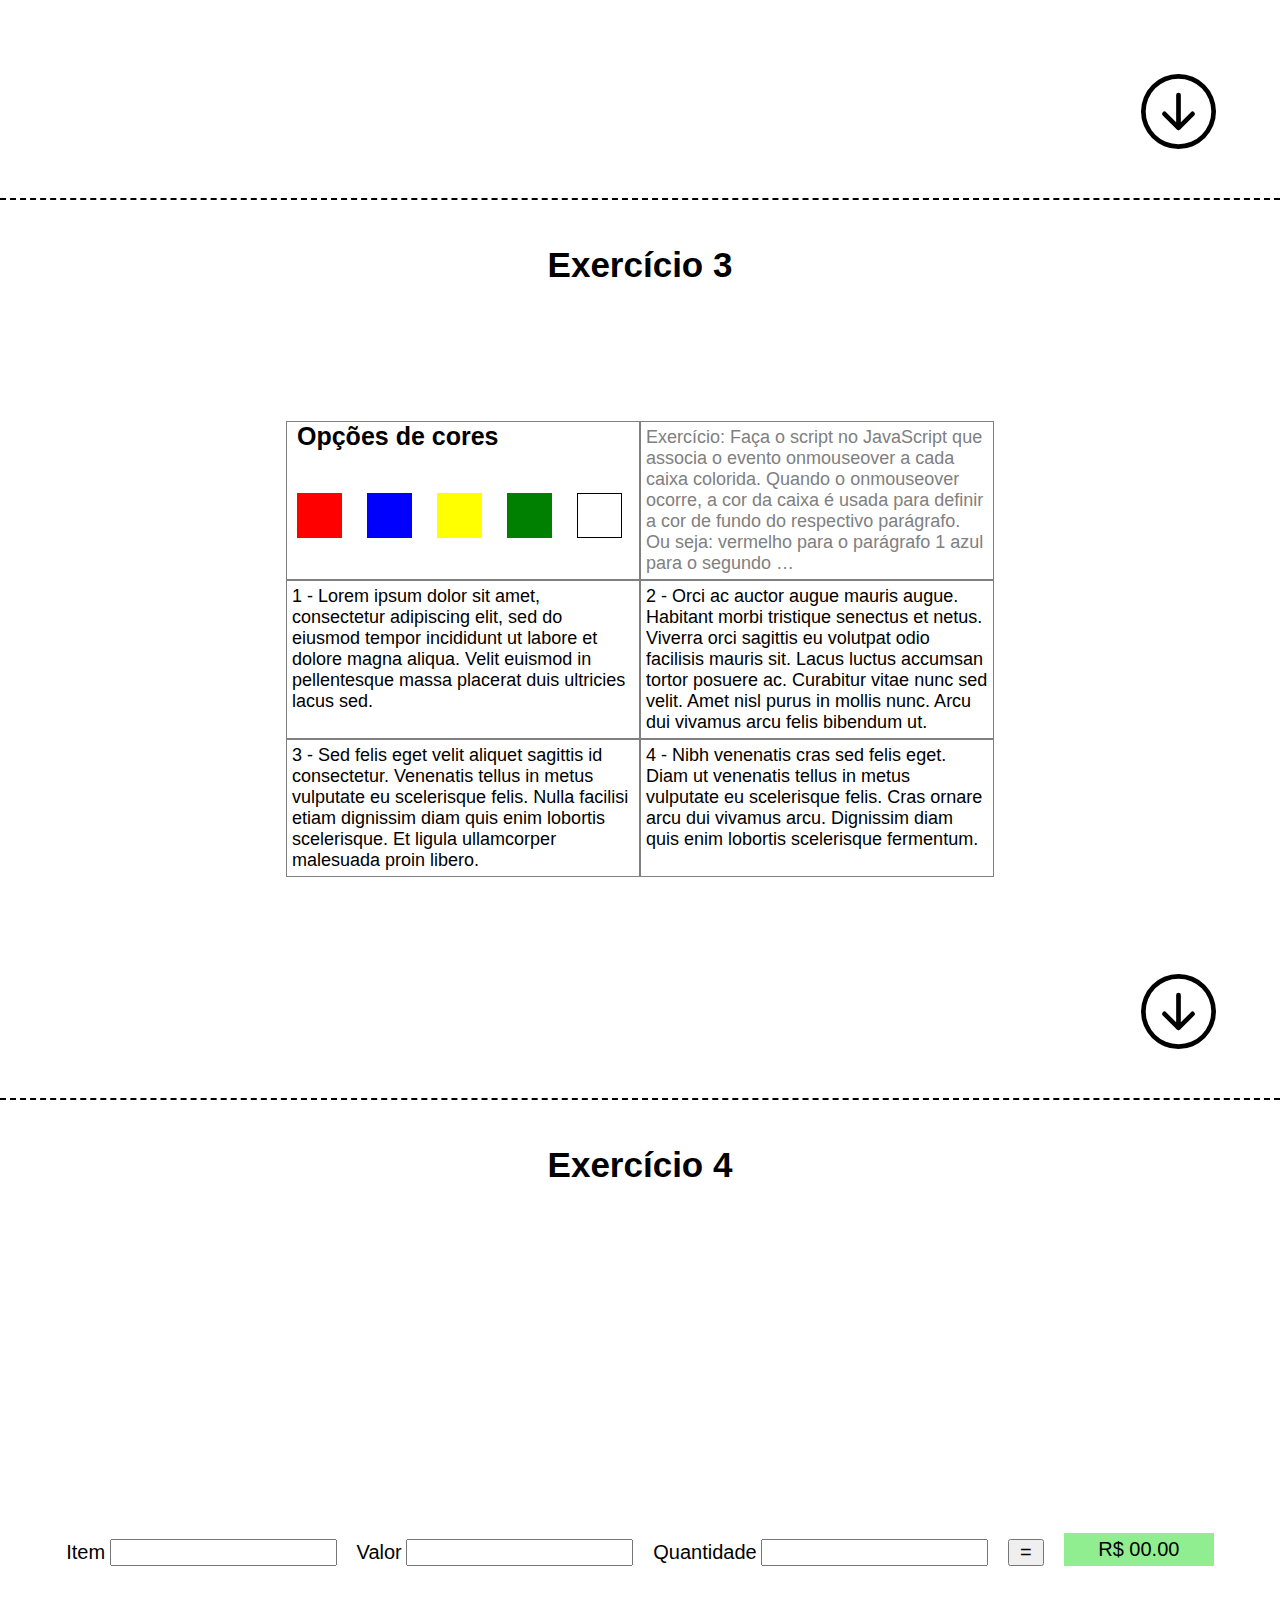
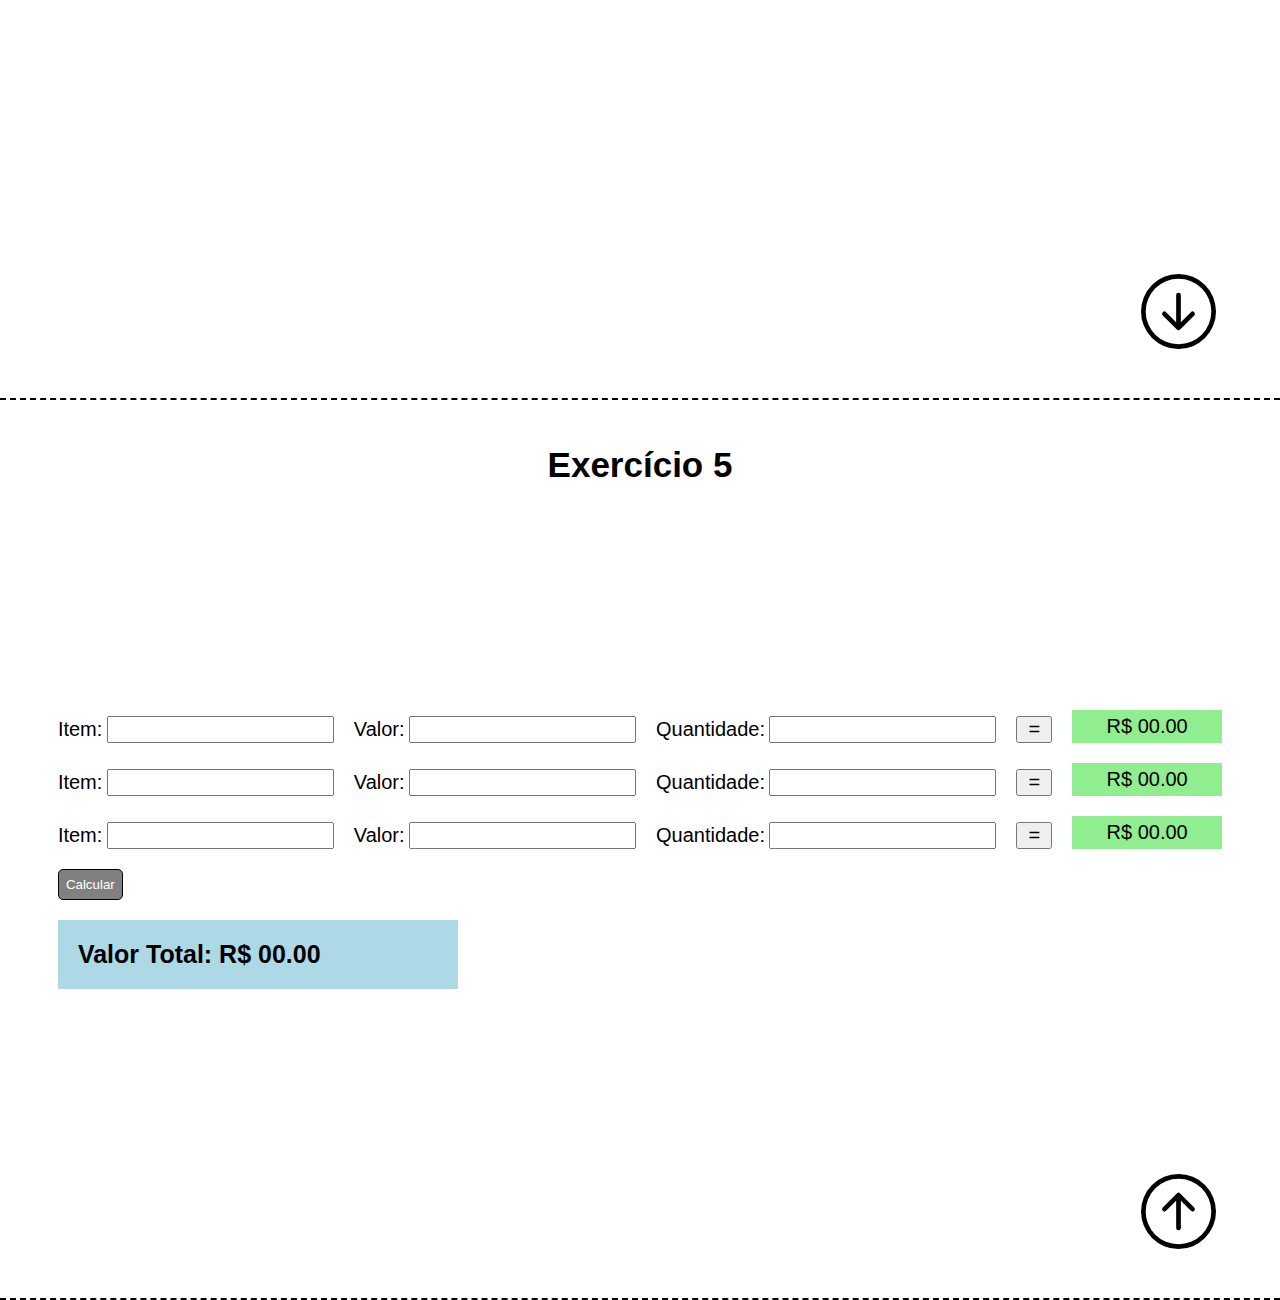
<file: devWeb1/funcoes/index.html>
<!DOCTYPE html>
<html lang="pt-BR">
  <head>
    <meta charset="UTF-8" />
    <meta name="viewport" content="width=device-width, initial-scale=1.0" />
    <title>Funções</title>
    <script src="script.js" defer></script>
    <link rel="stylesheet" href="style.css" />
  </head>
  <body>
    <section class="ex1" id="ex1">
      <div class="header">
        <h2>Exercício 1</h2>
      </div>

      <div class="atividade">
        <button onclick="mudarCor('blue')">Azul</button>
        <button onclick="mudarCor('green')">Verde</button>
        <button onclick="mudarCor('yellow')">Amarelo</button>
        <div id="reset" onclick="mudarCor('white')">Reset</div>
      </div>
      <div class="nxtEx">
        <a href="#ex2">
          <svg
            xmlns="http://www.w3.org/2000/svg"
            width="16"
            height="16"
            fill="currentColor"
            class="bi bi-arrow-down-circle"
            viewBox="0 0 16 16"
          >
            <path
              fill-rule="evenodd"
              d="M1 8a7 7 0 1 0 14 0A7 7 0 0 0 1 8m15 0A8 8 0 1 1 0 8a8 8 0 0 1 16 0M8.5 4.5a.5.5 0 0 0-1 0v5.793L5.354 8.146a.5.5 0 1 0-.708.708l3 3a.5.5 0 0 0 .708 0l3-3a.5.5 0 0 0-.708-.708L8.5 10.293z"
            />
          </svg>
        </a>
      </div>
    </section>

    <section class="ex2" id="ex2">
      <div class="header">
        <h2>Exercício 2</h2>
      </div>

      <div class="atividade">
        <input
          onkeyup="toUpper(this.value)"
          type="text"
          placeholder="Digite aqui seu texto"
          id="lower"
        />

        <input
          disabled
          type="text"
          placeholder="Letras maiúsculas"
          id="upper"
        />
      </div>
      <div class="nxtEx">
        <a href="#ex3">
          <svg
            xmlns="http://www.w3.org/2000/svg"
            width="16"
            height="16"
            fill="currentColor"
            class="bi bi-arrow-down-circle"
            viewBox="0 0 16 16"
          >
            <path
              fill-rule="evenodd"
              d="M1 8a7 7 0 1 0 14 0A7 7 0 0 0 1 8m15 0A8 8 0 1 1 0 8a8 8 0 0 1 16 0M8.5 4.5a.5.5 0 0 0-1 0v5.793L5.354 8.146a.5.5 0 1 0-.708.708l3 3a.5.5 0 0 0 .708 0l3-3a.5.5 0 0 0-.708-.708L8.5 10.293z"
            />
          </svg>
        </a>
      </div>
    </section>

    <section class="ex3" id="ex3">
      <div class="header">
        <h2>Exercício 3</h2>
      </div>

      <div class="atividade">
        <div class="colorOpt">
          <h2>Opções de cores</h2>
          <div class="cores">
            <div class="red" onmouseover="bgP('red')"></div>
            <div class="blue" onmouseover="bgP('blue')"></div>
            <div class="yellow" onmouseover="bgP('yellow')"></div>
            <div class="green" onmouseover="bgP('green')"></div>
            <div id="reset2" onmouseover="bgP('white')"></div>
          </div>
        </div>

        <div class="paragrafo">
          <p id="pEx">
            Exercício: Faça o script no JavaScript que associa o evento
            onmouseover a cada caixa colorida. Quando o onmouseover ocorre, a
            cor da caixa é usada para definir a cor de fundo do respectivo
            parágrafo. Ou seja: vermelho para o parágrafo 1 azul para o segundo
            …
          </p>
        </div>

        <div class="paragrafo" id="p1">
          <p>
            1 - Lorem ipsum dolor sit amet, consectetur adipiscing elit, sed do
            eiusmod tempor incididunt ut labore et dolore magna aliqua. Velit
            euismod in pellentesque massa placerat duis ultricies lacus sed.
          </p>
        </div>

        <div class="paragrafo" id="p2">
          <p>
            2 - Orci ac auctor augue mauris augue. Habitant morbi tristique
            senectus et netus. Viverra orci sagittis eu volutpat odio facilisis
            mauris sit. Lacus luctus accumsan tortor posuere ac. Curabitur vitae
            nunc sed velit. Amet nisl purus in mollis nunc. Arcu dui vivamus
            arcu felis bibendum ut.
          </p>
        </div>

        <div class="paragrafo" id="p3">
          <p>
            3 - Sed felis eget velit aliquet sagittis id consectetur. Venenatis
            tellus in metus vulputate eu scelerisque felis. Nulla facilisi etiam
            dignissim diam quis enim lobortis scelerisque. Et ligula ullamcorper
            malesuada proin libero.
          </p>
        </div>

        <div class="paragrafo" id="p4">
          <p>
            4 - Nibh venenatis cras sed felis eget. Diam ut venenatis tellus in
            metus vulputate eu scelerisque felis. Cras ornare arcu dui vivamus
            arcu. Dignissim diam quis enim lobortis scelerisque fermentum.
          </p>
        </div>
      </div>
      <div class="nxtEx">
        <a href="#ex4">
          <svg
            xmlns="http://www.w3.org/2000/svg"
            width="16"
            height="16"
            fill="currentColor"
            class="bi bi-arrow-down-circle"
            viewBox="0 0 16 16"
          >
            <path
              fill-rule="evenodd"
              d="M1 8a7 7 0 1 0 14 0A7 7 0 0 0 1 8m15 0A8 8 0 1 1 0 8a8 8 0 0 1 16 0M8.5 4.5a.5.5 0 0 0-1 0v5.793L5.354 8.146a.5.5 0 1 0-.708.708l3 3a.5.5 0 0 0 .708 0l3-3a.5.5 0 0 0-.708-.708L8.5 10.293z"
            />
          </svg>
        </a>
      </div>
    </section>

    <section class="ex4" id="ex4">
      <div class="header">
        <h2>Exercício 4</h2>
      </div>

      <div class="atividade">
        <div class="calc">
          <div class="input">
            <label for="item">Item</label>
            <input type="text" id="item" />
          </div>

          <div class="input">
            <label for="valor">Valor</label>
            <input type="number" id="valor" />
          </div>

          <div class="input">
            <label for="quantidade">Quantidade</label>
            <input type="number" id="quantidade" />
          </div>

          <button onclick="calcOrc();">=</button>

          <span id="result">R$ 00.00</span>
        </div>
      </div>
      <div class="nxtEx">
        <a href="#ex5">
          <svg
            xmlns="http://www.w3.org/2000/svg"
            width="16"
            height="16"
            fill="currentColor"
            class="bi bi-arrow-down-circle"
            viewBox="0 0 16 16"
          >
            <path
              fill-rule="evenodd"
              d="M1 8a7 7 0 1 0 14 0A7 7 0 0 0 1 8m15 0A8 8 0 1 1 0 8a8 8 0 0 1 16 0M8.5 4.5a.5.5 0 0 0-1 0v5.793L5.354 8.146a.5.5 0 1 0-.708.708l3 3a.5.5 0 0 0 .708 0l3-3a.5.5 0 0 0-.708-.708L8.5 10.293z"
            />
          </svg>
        </a>
      </div>
    </section>

    <section class="ex5" id="ex5">
      <div class="header">
        <h2>Exercício 5</h2>
      </div>

      <div class="atividade">
        <div class="calc">
          <div class="input">
            <label for="item">Item:</label>
            <input type="text" id="item2" />
          </div>

          <div class="input">
            <label for="valor">Valor:</label>
            <input type="number" id="valor2" />
          </div>

          <div class="input">
            <label for="quantidade">Quantidade:</label>
            <input type="number" id="quantidade2" />
          </div>

          <button onclick="calcOrc2(2);">=</button>

          <span id="result2">R$ <span id="resultado2">00.00</span></span>
        </div>

        <div class="calc">
          <div class="input">
            <label for="item">Item:</label>
            <input type="text" id="item3" />
          </div>

          <div class="input">
            <label for="valor">Valor:</label>
            <input type="number" id="valor3" />
          </div>

          <div class="input">
            <label for="quantidade">Quantidade:</label>
            <input type="number" id="quantidade3" />
          </div>

          <button onclick="calcOrc2(3);">=</button>

          <span id="result3">R$ <span id="resultado3">00.00</span></span>
        </div>

        <div class="calc">
          <div class="input">
            <label for="item">Item:</label>
            <input type="text" id="item4" />
          </div>

          <div class="input">
            <label for="valor">Valor:</label>
            <input type="number" id="valor4" />
          </div>

          <div class="input">
            <label for="quantidade">Quantidade:</label>
            <input type="number" id="quantidade4" />
          </div>

          <button onclick="calcOrc2(4);">=</button>

          <span id="result4">R$ <span id="resultado4">00.00</span></span>
        </div>
        <button id="btnCalcular" onclick="calcTotal()">Calcular</button>
        <span class="valorTotal"
          >Valor Total: <span id="valorTotal">R$ 00.00</span></span
        >
      </div>
      <div class="nxtEx">
        <a href="#ex1">
          <svg
            xmlns="http://www.w3.org/2000/svg"
            width="16"
            height="16"
            fill="currentColor"
            class="bi bi-arrow-up-circle"
            viewBox="0 0 16 16"
          >
            <path
              fill-rule="evenodd"
              d="M1 8a7 7 0 1 0 14 0A7 7 0 0 0 1 8m15 0A8 8 0 1 1 0 8a8 8 0 0 1 16 0m-7.5 3.5a.5.5 0 0 1-1 0V5.707L5.354 7.854a.5.5 0 1 1-.708-.708l3-3a.5.5 0 0 1 .708 0l3 3a.5.5 0 0 1-.708.708L8.5 5.707z"
            />
          </svg>
        </a>
      </div>
    </section>
  </body>
</html>
</file>
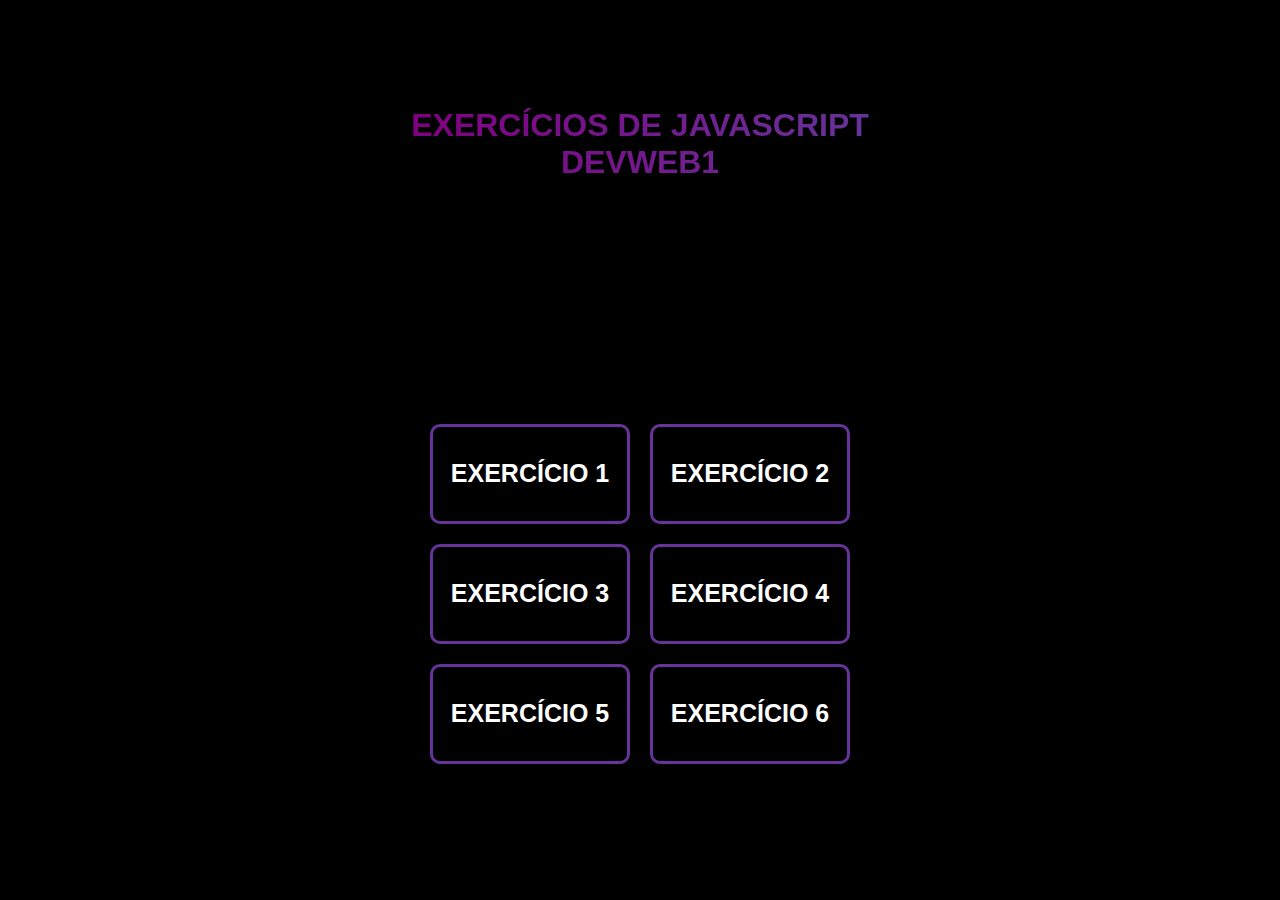
<file: devWeb1/js/index.html>
<!DOCTYPE html>
<html lang="pt-BR">
  <head>
    <meta charset="UTF-8" />
    <meta name="viewport" content="width=device-width, initial-scale=1.0" />
    <title>JS - PARTE 1</title>
    <link rel="stylesheet" href="style.css" />
    <script src="script.js" defer></script>
  </head>
  <body>
        <h1>EXERCÍCIOS DE JAVASCRIPT <br> DEVWEB1</h1>

    <div class="borda">
      <div class="exercicios">
        <button id="btn-ex1">EXERCÍCIO 1</button>
        <button id="btn-ex2">EXERCÍCIO 2</button>
        <button id="btn-ex3">EXERCÍCIO 3</button>
        <button id="btn-ex4">EXERCÍCIO 4</button>
        <button id="btn-ex5">EXERCÍCIO 5</button>
        <button id="btn-ex6">EXERCÍCIO 6</button>
      </div>
    </div>
  </body>
</html>
</file>
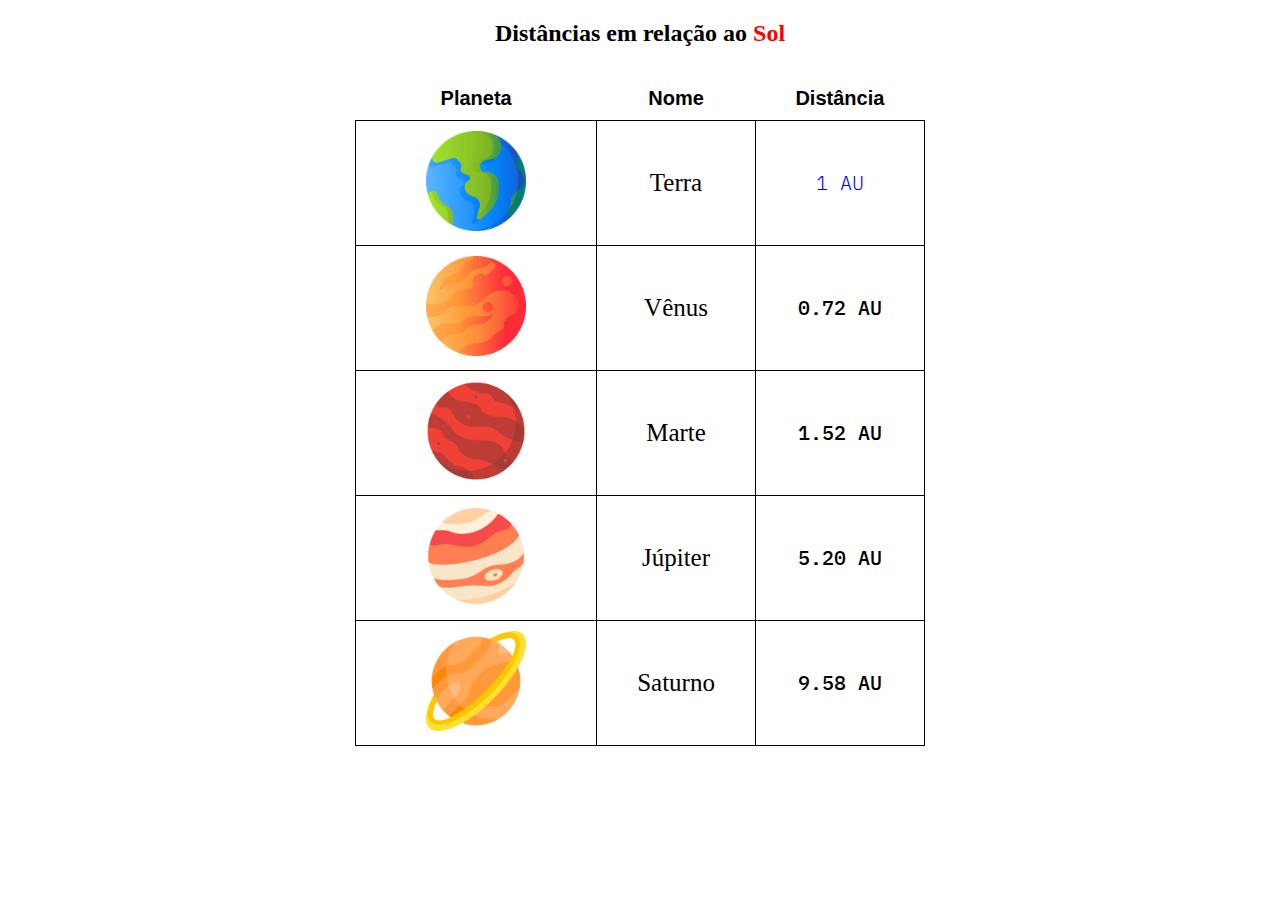
<file: devWeb1/planetas/index.html>
<!DOCTYPE html>
<html lang="pt-br">
<head>
    <meta charset="UTF-8">
    <meta name="viewport" content="width=device-width, initial-scale=1.0">
    <link rel="stylesheet" href="style.css">
    <link rel="preconnect" href="https://fonts.googleapis.com">
    <link rel="preconnect" href="https://fonts.gstatic.com" crossorigin>
    <link href="https://fonts.googleapis.com/css2?family=IBM+Plex+Mono:wght@400;700&display=swap" rel="stylesheet">
    <title>Distância dos planetas</title>
</head>
<body>
    <div>
        <h2>Distâncias em relação ao <span>Sol</span></h2>

        <table>
    <thead>
      <tr>
        <th>Planeta</th>
        <th>Nome</th>
        <th>Distância</th>
      </tr>
    </thead>
    <tbody>
      <tr>
        <td class="imagem"><img src="img/earth.png" alt="Terra" class="planet-image"></td>
        <td class="nome">Terra</td>
        <td class="distance-earth">1 AU</td>
      </tr>
      <tr>
        <td class="imagem"><img src="img/venus.png" alt="Vênus" class="planet-image"></td>
        <td class="nome">Vênus</td>
        <td class="distancia">0.72 AU</td>
      </tr>
      <tr>
        <td class="imagem"><img src="img/mars.png" alt="Marte" class="planet-image"></td>
        <td class="nome">Marte</td>
        <td class="distancia">1.52 AU</td>
      </tr>
      <tr>
        <td class="imagem"><img src="img/jupiter.png" alt="Júpiter" class="planet-image"></td>
        <td class="nome">Júpiter</td>
        <td class="distancia">5.20 AU</td>
      </tr>
      <tr>
        <td class="imagem"><img src="img/saturn.png" alt="Saturno" class="planet-image"></td>
        <td class="nome">Saturno</td>
        <td class="distancia">9.58 AU</td>
      </tr>
    </tbody>
  </table>
    </div>
</body>
</html>
</file>
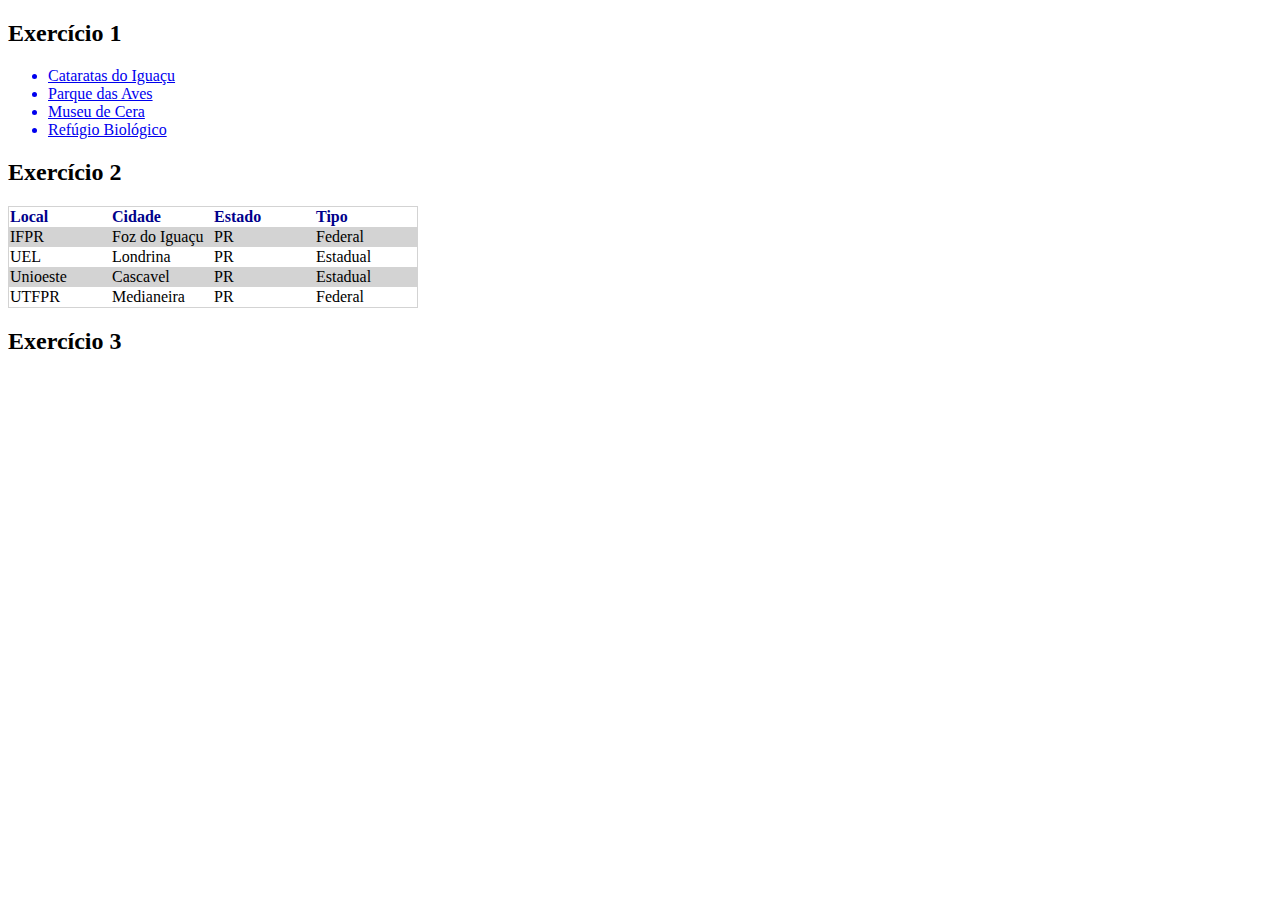
<file: devWeb1/pseudoClass/index.html>
<!DOCTYPE html>
<html lang="pt-br">
<head>
    <meta charset="UTF-8">
    <meta name="viewport" content="width=device-width, initial-scale=1.0">
    <title>Exercício</title>
    <link rel="stylesheet" href="style.css">
</head>
<body>

    <section class="ex1">
        <h2>Exercício 1</h2>

        <div class="atividade">
            <ul>
                <a href="https://www.bing.com/videos/riverview/relatedvideo?q=cataratas+do+igua%C3%A7u&&mid=813EB393BA3CCF9A5CFB813EB393BA3CCF9A5CFB&FORM=VAMGZC"
                target="_blank">
                    <li>Cataratas do Iguaçu</li>
                </a>
                <a href="https://www.googleadservices.com/pagead/aclk?sa=L&ai=DChcSEwi03o2R2KaNAxWMsloFHToQNP0YABABGgJ2dQ&co=1&gclid=Cj0KCQjwoZbBBhDCARIsAOqMEZXpc9FqdP8WAxawdH-rFNvB09IGT5CRgMoZs0H9wJrQV7HaYzMQrY4aAp26EALw_wcB&ohost=www.google.com&cid=CAESVOD2kKzOcPBHYE3JxpSeon0pOIY9uqPcVdXEkWe1Vz4pMx3F5gV5ixMO6T_F01SUKmCkeqcuKJ3xR1EAccgW6KZnJviwktyRdu3DQuDE_n3UFF5gUw&sig=AOD64_2PFFjHGh0PTeV50DGQ1dFCka834Q&q&adurl&ved=2ahUKEwj48YOR2KaNAxU9rZUCHRCmK3sQ0Qx6BAheEAE" 
                target="_blank">
                    <li>Parque das Aves</li>
                </a>

                <a href="https://www.googleadservices.com/pagead/aclk?sa=L&ai=DChcSEwiD7q2j2KaNAxWVt1oFHfh2BPwYABABGgJ2dQ&co=1&gclid=Cj0KCQjwoZbBBhDCARIsAOqMEZV6Jn6zWpWI23OumlJoVItMsAl8sZXCFlt057Te8Ipk7WDQsn7ThbMaAotxEALw_wcB&ohost=www.google.com&cid=CAESVOD2GKNcw_46f8r5Z6Au-GySR_D_MLJMqlaUh-kqVktM-InOWY4I0OI1x1ZjU9FMiczAKIIyoFd9ZskHDXUmgd--INuqJl3u5C15nGv_2wchBlpGrA&sig=AOD64_1KSrvRtNyqm-oiyqDUz9V71-Bquw&q&adurl&ved=2ahUKEwjl-qOj2KaNAxVvqJUCHQYVI9MQ0Qx6BAgVEAE"
                target="_blank">
                    <li>Museu de Cera</li>
                </a>
                <a href="https://www.google.com/url?sa=t&source=web&rct=j&opi=89978449&url=https://ingressos.turismoitaipu.com.br/produto/fpti-fundacao-parque-tecnologico-itaipu-itaipu-refugio-biologico&ved=2ahUKEwj74cG72KaNAxWMq5UCHcgqMt0QFnoECB0QAQ&usg=AOvVaw1iK3xzqBftYZVISAVX5YF0"
                target="_blank">
                    <li>Refúgio Biológico</li>
                </a>
            </ul>
        </div>
    </section>

    <section class="ex2">
        <h2>Exercício 2</h2>

        <div class="atividade">

            <table>

                <tr>
                    <th>Local</th>
                    <th>Cidade</th>
                    <th>Estado</th>
                    <th>Tipo</th>
                </tr>

                <tr>
                    <td>IFPR</td>
                    <td>Foz do Iguaçu</td>
                    <td>PR</td>
                    <td>Federal</td>
                </tr>

                <tr>
                    <td>UEL</td>
                    <td>Londrina</td>
                    <td>PR</td>
                    <td>Estadual</td>
                </tr>

                <tr>
                    <td>Unioeste</td>
                    <td>Cascavel</td>
                    <td>PR</td>
                    <td>Estadual</td>
                </tr>

                <tr>
                    <td>UTFPR</td>
                    <td>Medianeira</td>
                    <td>PR</td>
                    <td>Federal</td>
                </tr>

            </table>

        </div>

    </section>

    <section class="ex3">
        <h2>Exercício 3</h2>
        <div class="atividade">

            

        </div>
    </section>
    
</body>
</html>
</file>
<file: devWeb1/arrays/style.css>
* {
  margin: 0;
  padding: 0;
  box-sizing: border-box;
  font-family: Arial;
}

body {
  height: 100vh;
  width: 100%;
  background-color: black;
}

.container {
  height: 100%;
  display: grid;
  justify-content: center;
  align-content: center;
  gap: 25px;
}

.bandeira {
  overflow: hidden;
  border-radius: 20px;
  border: 3px solid purple;
  width: 400px;
  height: 300px;
}

.bandeira img {
  width: 100%;
  height: 100%;
  transition: all 0.3s;
}

.bandeira img:hover {
  transform: scale(110%);
}

.btns {
  display: grid;
  grid-template-columns: 1fr 1fr;
  margin: 0 auto;
  gap: 25px;
}

.btns button {
  font-size: 25px;
  background: none;
  border: 2px solid purple;
  border-radius: 10px;
  padding: 5px 30px;
  cursor: pointer;
  position: relative;
  z-index: 99;
  overflow: hidden;
  color: white;
}

.btns button::after {
  content: "";
  background-color: purple;
  z-index: -1;
  width: 100%;
  height: 0;
  position: absolute;
  bottom: 0;
  left: 0;
  transition: all 0.2s ease-in-out;
}

.btns button:hover::after {
  height: 100%;
}

.btns button:hover {
  color: white;
  box-shadow: 0 0 20px 2px rgb(87, 0, 87);
}

#nFlags {
  color: white;
  font-size: 25px;
  text-align: center;
}
</file>
<file: devWeb1/atividade2/style.css>
body {
    margin-bottom: 20px;
    min-height: 100vh;
}

h1 {
    font-family: Fira code;
    font-weight: lighter;
    font-size: 30px;
    background-color: rgb(223, 223, 223);
    width: fit-content;
    padding: 10px;
    width: 95%;
    box-shadow: 2px 2px 5px rgb(146, 146, 146);
}

h2 {
    font-size: 35px;
}

h3 {
    font-size: 25px;
    margin-top: 10px;
    margin-bottom: 0;
}

hr {
    color: rgb(223, 223, 223);
    width: 23%;
    text-align: left;
    margin: 0;
    padding: 0;
}

ol {
    font-size: 25px;
}

#atv1 ol {
    color: purple;
}

#atv2 ol {
    margin-top: 7px;
    margin-bottom: 10px;
    margin-left: 23px;
}

#atv2 li {
    margin-bottom: 10px;
}

#atv3 h2:first-of-type {
    width: 34%;
    padding: 5px;
    background-color: #f0f8ff;
}

#atv3 ol {
    margin: 5px 0;
}
#atv4 h3 {
    background-color: #fbfb2c78;
    width: fit-content;
}

#atv4 h2:first-of-type {
    width: 40%;
    padding: 5px;
    background-color: #f0f8ff;
}

#atv4 ol {
    margin: 5px 0;
}

#atv4 .list {
    border: 1px solid rgb(194, 194, 194);
    width: fit-content;
    padding: 25px;
}

.list {
    margin-left: 50px;
}
</file>
<file: devWeb1/atividade3/style.css>
body,html { 
    font-family: Arial, Helvetica, sans-serif; 
    margin: 0;
    padding: 5px 25px;
    background-color: #cccccc;
}

#header {
    background-color: #9af6b1;
    text-align: center;
    padding: 20px 0px;
}


h1 {
    margin: 0;
}

h2, h3{
    color: #59504d;
}

h2 {
    margin: 30px 0;
}

.menu {
    padding: 0;
}

.menu li{
    display: inline;
    background-color: #85e69a;
    padding: 3px;
    font-size: 20px;
}

.menu a {
    text-decoration: none;
}

img.mapa { 
    width: 50%; 
}

#content {
    background-color: white;
    padding: 50px 20px 15px 20px;
}

#content #curso {
    color: #037253;
}

p {
    line-height: 1.5rem;
    color: #333;
    margin-top: 35px;
    font-size: 18px;
    text-indent: 4ch;
}

#aptdForm li{
    color: #333;
    line-height: 1.5rem;
    font-size: 18px;
}

.disciplinasCont {
    display: flex;
    gap: 20px;
}

.disc {
    display: flex;
    flex-direction: column;
}

.disc span{
    border: 1px solid gray;
    margin: 5px 0;
    padding: 5px;
}

.disc h3 {
    color:  black;
}

.devWeb {
    background-color: #85e69a;
}

#ifpr {
    color: #037253;
    margin-top: 50px;
}
</file>
<file: devWeb1/atividade4/style.css>
* {
  padding: 0;
  margin: 0;
  box-sizing: border-box;
}

h1 {
    text-align: center;
    margin: 10px 0;
}

.section1 {
    width: 550px;
    height: 100vh;
    margin: auto;
}

.section2 {
    width: 550px;
    height: 100vh;
    margin: auto;
}

.section3 {
    width: 950px;
    height: 100vh;
    margin: auto;
}

.section4 {
    width: 600px;
    height: 100vh;
    margin: auto;
}

div.div {
  border: 2px solid #5a5a5a;
  width: 150px;
  height: 150px;
  margin: 10px;
  display: inline-block;
}

.amarelo {
  background-color: #fffb6f;
}

.branco {
  background-color: white;
}

.verde {
  background-color: #adfbad;
}

.rosa {
  background-color: #ffc1a9;
}

.div.invisivel {
    border: none;
}

.redondo {
  border-radius: 50%;
}





.branco.borda-verde {
    border: 25px solid #72bb72;
}

.invisivel {
    border: none;
    background: none;
}



.fundo {
    background-color: #ddcaf8;
    display: inline-block;
}
</file>
<file: devWeb1/atividade5/style.css>
h1 {
    padding: 20px;
    background-color: black;
    width: fit-content;
    color: white;
    border-radius: 15px;
}

table {
    margin: auto;
}

.table {
    margin: 15px auto;
    padding-bottom: 10px;
    border-bottom: 2px solid green;
}

.table table td, th {
    padding: 5px;
}

.table1 table {
    border: 1px solid black;
}
    .table1 td, .table1 th {
        padding: 0;
    }

.table2 th{
    background-color: gray;
    color: yellow;
}

.table2 td, .table2 th {
    padding: 0;
}

.table3 table{
    border: 1px solid black;
    border-collapse: collapse;
}

    .table3 table td, .table3 table th {
        padding: 5px;
        border: 1px solid black;
    }

    .table3 th {
        background-color: gray;
        color: white;
    }

    .table .modelo {
        background-color: lightblue;
    }

    .table .consumo {
        background-color: lightgreen;
    }


.table4 table{
    border-collapse: collapse;
}

    .table4 th {
        background-color: black;
        color: white;
    }

    .table4 tr:nth-child(2n){
        background-color: beige;
    }
</file>
<file: devWeb1/atvForm/style.css>
* {
    margin: 0;
    padding: 0;
    box-sizing: border-box;
    font-family: Arial, Helvetica, sans-serif;
}

body {
    min-height: 100vh;
    width: 100%;
}

.text-center {
    text-align: center;
}

section {
    width: 100%;
}

.ex1, .ex2, .ex3, .ex4 {
    width: 100%;
    display: grid;
    justify-content: center;
}

.ex1 .atv {
    display: grid;
    justify-content: left;
    background-color: #c4fdb8;
    padding: 20px;
    margin: 20px;
    border: 1px solid green;
    width: 50vw;
}

.ex1 .atv form {
    display: grid;
    grid-template-columns: max-content max-content;
    justify-content: center;
    gap: 10px;
    font-size: 23px;
}

.ex1 .atv form label {
    text-align: right;
    margin: 10px 0;
    color: darkblue;
}

.ex1 .atv form input, .ex1 .atv form select{
    height: 25px;
    margin: 10px 0;
    font-size: 16px;
}

.ex1 .atv form select{
    font-weight: bold;
    padding-left: 3px;
}

.ex1 .atv .situacaoEscol label {
    color: darkgreen;
}

.ex1 .atv .situacaoEscol input[type=radio] {
    height: fit-content;
    margin: 0;
}

.ex1 .atv input[type=date] {
    height: 35px;
    width: 80%;
}

.ex1 .atv .situacaoEscol {
    margin: 10px 0;
}

.ex1 .atv form button {
    width: fit-content;
    padding: 3px 7px;
    font-weight: bold;
    font-size: 16px;
}

#selNac {
    width: 40%;
}

#selUf {
    width: 65%;
}

#escolaridade {
    width: 80%;
}













.ex2 .atv {
    display: grid;
    justify-content: left;
    background-color: white;
    padding: 20px;
    margin: 20px;
    border: 1px solid black;
    width: 60vw;
}

.ex2 .atv form {
    display: grid;
    grid-template-columns: max-content max-content;
    justify-content: center;
    gap: 10px;
    font-size: 23px;
}

.ex2 .atv form label {
    text-align: right;
    margin: 5px 0;
    color: black;
    align-content: center;
}

.ex2 .atv form input{
    height: 40px;
    margin: 5px 0;
    font-size: 16px;
    padding-left: 5px;
}

.ex2 .atv form select{
    padding-left: 3px;
    font-size: 16px;
}



.ex2 .atv input[type=date] {
    height: 35px;
    width: 80%;
}

.ex2 .atv form button {
    width: fit-content;
    padding: 3px 7px;
    font-size: 16px;
}

.conhecimento {
    display: grid;
    grid-template-columns: repeat(3, auto);
    align-content: center;
    gap: 25px;
}

.ex2 .atv .conhecimento .check input {
    height: 20px;
    width: 20px;
    border-radius: 20px;
}

.ex2 .atv .conhecimento .check label {
    margin-bottom: 0;
}

.check {
    display: grid;
    grid-template-columns: repeat(2, auto);
    align-items: end;
    gap: 10px;
}

.turnos {
    display: grid;
    grid-template-columns: repeat(2, auto);
    align-content: end;
    justify-content: left;
    gap: 25px;
}

.turnos .turno {
    display: grid;
    grid-template-columns: repeat(2, auto);
    justify-content: left;
    align-items: center;
    gap: 5px;
}

.ex2 .atv .turnos .turno label {
    text-align: left;
}

.ex2 .atv .turnos .turno input{
    height: 20px;
    width: 20px;
}


#matr {
    resize: none;
}












.ex3 .atv {
    display: grid;
    justify-content: left;
    background-color: white;
    padding: 20px;
    margin: 20px;
    border: 1px solid black;
    width: 60vw;
}

.ex3 .atv form {
    display: grid;
    grid-template-columns: max-content max-content;
    justify-content: center;
    gap: 10px;
    font-size: 23px;
}

.ex3 .atv form label {
    text-align: right;
    margin: 5px 0;
    color: black;
    align-content: center;
}

.ex3 .atv form input{
    height: 40px;
    margin: 5px 0;
    font-size: 16px;
    padding-left: 5px;
}

.ex3 .atv form select{
    padding-left: 3px;
    font-size: 16px;
}



.ex3 .atv input[type=date] {
    height: 35px;
    width: 80%;
}

.ex3 .atv form button {
    width: fit-content;
    padding: 3px 7px;
    font-size: 16px;
}

.conhecimento {
    display: grid;
    grid-template-columns: repeat(3, auto);
    align-content: center;
    gap: 25px;
}

.ex3 .atv .conhecimento .check input {
    height: 20px;
    width: 20px;
    border-radius: 20px;
}

.ex3 .atv .conhecimento .check label {
    margin-bottom: 0;
}

.check {
    display: grid;
    grid-template-columns: repeat(2, auto);
    align-items: end;
    gap: 10px;
}

.turnos {
    display: grid;
    grid-template-columns: repeat(2, auto);
    align-content: end;
    justify-content: left;
    gap: 25px;
}

.turnos .turno {
    display: grid;
    grid-template-columns: repeat(2, auto);
    justify-content: left;
    align-items: center;
    gap: 5px;
}

.ex3 .atv .turnos .turno label {
    text-align: left;
}

.ex3 .atv .turnos .turno input{
    height: 20px;
    width: 20px;
}


#matr {
    resize: none;
}

.ex3 .atv #nome:invalid {
    color: red;
}

.ex3 .atv #e-mail:invalid {
    color: red;
}

.ex3 .atv #senha:invalid {
    color: red;
}




















.ex4 .atv {
    padding: 5px 10px 25px 15px;
    margin: 20px;
    border: 1px solid black;
    width: 60vw;
    background-image: url("https://cdn.pixabay.com/photo/2016/10/20/18/35/earth-1756274_1280.jpg");
    background-position: center;
    background-repeat: no-repeat;
    background-size: cover;
}

.ex4 .atv form {
    width: 100%;
    display: grid;
    font-size: 23px;
    background-color: rgba(0, 255, 255, 0.178);
    border: 1px solid cyan;
    padding: 20px;
    border-radius: 5px;
}

.ex4 .atv .formulario {
    width: 100%;
    display: grid;
    justify-content: center;
    grid-template-columns: 1fr 5fr;
    gap: 10px;
    font-size: 23px;
}

.ex4 .atv h2 {
    color: white;
    text-align: center;
    margin-bottom: 20px;
    font-size: 25px;
    font-weight: lighter;
}

.ex4 .atv form label {
    text-align: right;
    margin: 5px 0;
    color: cyan;
    align-content: center;
}

.ex4 .atv form input{
    height: 40px;
    margin: 5px 0;
    font-size: 16px;
    padding-left: 5px;
    width: 100%;
    border: 2px solid blue;
    box-shadow: 4px 3px 15px rgba(128, 0, 128, 0.5);
    border-radius: 3px;
}

.ex4 .atv form select{
    padding-left: 5px;
    font-size: 16px;
    border: 2px solid blue;
    box-shadow: 4px 3px 15px rgba(128, 0, 128, 0.5);
    border-radius: 3px;
}

.ex4 .atv form button {
    width: fit-content;
    padding: 5px 7px;
    font-size: 16px;
}


.tel {
    display: grid;
    grid-template-columns: repeat(5, auto);
    gap: 15px;
}
</file>
<file: devWeb1/aula1/style.css>
* {
    margin: 0;
    padding: 0;
    box-sizing: border-box;
    font-family: Arial, Helvetica, sans-serif;
}

body {
    display: flex;
    justify-content: center;
    align-items: center;
    height: 100vh;
    background-color: rgb(46, 46, 46);
    flex-direction: column;
    gap: 20px;
}

h1 {
    font-size: 45px;
    color: white;
    background-color: black;
    padding: 20px;
    border-radius: 20px;
    box-shadow: 5px 5px red;
    transition: all 0.5s;
}

h1:hover {
    scale: 110%;
}

button {
    border: none;
    border-radius: 15px;
    background-color: purple;
    font-size: 30px;
    color: white;
    padding: 15px;
    cursor: pointer;
}
</file>
<file: devWeb1/calcConceito/style.css>
* {
  padding: 0;
  margin: 0;
  box-sizing: border-box;
}

body {
  height: 100vh;
  width: 100%;
  display: grid;
  justify-items: center;
  align-content: center;
}

.container {
  width: 25%;
  justify-content: center;
  align-content: center;
  height: fit-content;
}

.calculadora {
  display: grid;
  grid-template-columns: 1fr;
}

ol {
  padding: 0;
  font-size: 20px;
  list-style: none;
  display: grid;
  grid-template-columns: repeat(1, max-content);
}

ol div {
    display: grid;
    grid-template-columns: 1fr 1fr;
}

#ttl {
  font-size: 20px;
}

h1 {
  margin-top: 20px;
  color: darkblue;
  width: 100%;
  font-size: 30px;
}

label {
  font-size: 20px;
}

.inp {
  display: grid;
  grid-template-columns: 1fr;
  width: 100%;
}

.inp input {
  font-size: 20px;
  width: 100%;
}

.inputs {
  display: grid;
  grid-template-columns: 1fr 1fr 1fr;
  margin-top: 20px;
  gap: 20px;
}

.result {
  display: grid;
  grid-template-columns: 1fr;
  gap: 10px;
  text-align: left;
  margin-top: 10px;
}

.result span {
    font-size: 20px;
    font-weight: bold;
}
</file>
<file: devWeb1/eventos/style.css>
* {
  padding: 0;
  margin: 0;
  box-sizing: border-box;
  font-family: Helvetica;
}

body {
  height: 100%;
  width: 100%;
}

.ex1 {
  height: 100vh;
  display: grid;
  justify-content: center;
  align-content: center;
  border-bottom: 2px solid purple;
  background-color: black;
  color: white;
  position: relative;
}

.ex1 .header {
  position: absolute;
  top: 5%;
  left: 50%;
  transform: translate(-50%, -0%);
}

.ex1 input,
.ex1 button {
  font-size: 20px;
  color: white;
}

.ex1 .atv button {
  color: white;
  background: none;
  border: 1px solid purple;
  border-radius: 5px;
  padding: 5px;
  cursor: pointer;
  margin-top: 10px;
}
.ex1 .atv button:hover {
  color: purple;
  background-color: white;
}

.ex1 .atv input:disabled {
  border: none;
  border-bottom: 1px solid purple;
  background: none;
  appearance: textfield;
}

.ex1 .atv input {
  border: none;
  border: 1px solid purple;
  padding: 5px;
  background: none;
  appearance: textfield;
  border-radius: 7px;
  outline: none;
}

#msg {
  font-size: 20px;
}




.ex2 {
  height: 100vh;
  display: grid;
  justify-content: center;
  align-content: center;
  border-bottom: 2px solid purple;
  position: relative;
  background-color: black;
  color: white;
}

.ex2 .header {
  position: absolute;
  top: 5%;
  left: 50%;
  transform: translate(-50%, -0%);
}

.ex2 .atv {
  display: grid;
  grid-template-columns: repeat(2, auto);
  justify-content: center;
}

.ex2 input,
.ex2 button {
  font-size: 20px;
}

.ex3 {
  height: 100vh;
  display: grid;
  justify-content: center;
  align-content: center;
  border-bottom: 2px solid purple;
  position: relative;
  background-color: black;
  color: white;
}

.ex3 .header {
  position: absolute;
  top: 5%;
  left: 50%;
  transform: translate(-50%, -0%);
}

.ex3 .atv {
  display: grid;
  grid-template-columns: repeat(2, auto);
  justify-content: center;
}

.ex3 input,
.ex3 button {
  font-size: 20px;
}

.ex3 .atv button {
  margin-left: 10px;
  padding: 3px 7px;
}

.ex3 .atv ol {
  font-size: 20px;
  margin-left: 20px;
}




.ex4 .header {
  position: absolute;
  top: 5%;
  left: 50%;
  transform: translate(-50%, -0%);
}

.ex4 {
  height: 100vh;
  display: grid;
  justify-content: center;
  align-items: center;
  position: relative;
  border-bottom: 2px dashed black;
  padding: 0 50px;
  background-color: black;
  color: white;
}

.ex4 .atividade {
  height: 100%;
  display: grid;
  align-content: center;
  gap: 20px;
}

.ex4 .calc {
  display: grid;
  grid-template-columns: repeat(5, max-content);
  justify-content: center;
  align-items: end;
  gap: 20px;
}

.ex4 .calc input,
.ex4 .calc label,
.ex4 .calc button,
.ex4 .calc span {
  font-size: 20px;
}

.ex4 .calc button {
  padding: 0 10px;
  height: fit-content;
}

.ex4 .calc span {
  background-color: green;
  width: 150px;
  text-align: center;
  padding: 5px 0;
}

.ex4 .atividade #btnCalcular {
  width: fit-content;
  background-color: gray;
  color: white;
  border: 1px solid black;
  padding: 7px;
  border-radius: 5px;
}

.ex4 .atividade .valorTotal {
  background-color: blue;
  width: 400px;
  padding: 20px;
  font-size: 25px;
  font-weight: bold;
}
</file>
<file: devWeb1/funcoes/style.css>
* {
  margin: 0;
  padding: 0;
  box-sizing: border-box;
  font-family: Helvetica;
}

html {
  scroll-behavior: smooth !important;
}

body {
  height: 100%;
  width: 100%;
}

.nxtEx {
  position: absolute;
  bottom: 5%;
  right: 5%;
}

.nxtEx svg {
  width: 75px;
  height: 75px;
  cursor: pointer;
}

.nxtEx svg:active {
  color: blue;
}

.nxtEx a {
  color: black;
}

h2 {
  text-align: center;
  font-size: 35px;
}

.ex1,
.ex2,
.ex3,
.ex4,
.ex5 {
  position: relative;
  height: 100vh;
}

/* ---------- EXERCÍCIO 1 ---------- */

.ex1 {
  display: grid;
  justify-content: center;
  align-items: center;
  position: relative;
  border-bottom: 2px dashed black;
}

.ex1 .header {
  position: absolute;
  top: 5%;
  left: 50%;
  transform: translate(-50%, -0%);
}

.ex1 .atividade {
  display: grid;
  align-content: center;
  grid-template-columns: 1fr 1fr 1fr;
  gap: 20px;
}

.ex1 button {
  font-size: 2rem;
  padding: 5px 7px;
}

.ex1 button {
  background-color: black;
  color: white;
  border-radius: 7px;
  cursor: pointer;
}

.ex1 button:active {
  background-color: rgb(51, 51, 51);
}

.ex1 button:first-of-type {
  border: 2px solid blue;
  box-shadow: 0 0 20px blue;
}

.ex1 button:nth-child(2n) {
  border: 2px solid green;
  box-shadow: 0 0 20px green;
}

.ex1 button:last-of-type {
  border: 2px solid yellow;
  box-shadow: 0 0 20px yellow;
}

#reset {
  position: absolute;
  top: 2%;
  right: 5%;
  font-size: 16px;
  box-shadow: none;
  border: 1px solid black;
  border-radius: 7px;
  padding: 7px;
  font-weight: bold;
  cursor: pointer;
}

/* ---------- EXERCÍCIO 2 ---------- */

.ex2 {
  display: grid;
  justify-content: center;
  align-items: center;
  position: relative;
  border-bottom: 2px dashed black;
  background-color: white;
}

.ex2 .header {
  position: absolute;
  top: 5%;
  left: 50%;
  transform: translate(-50%, -0%);
}

.ex2 .atividade {
  display: grid;
  align-content: center;
  grid-template-columns: 1fr;
  gap: 20px;
}

.ex2 input {
  font-size: 30px;
  padding: 5px 7px;
  border-radius: 8px;
}

#upper {
  text-transform: uppercase;
}

/* ---------- EXERCÍCIO 3 ---------- */

.ex3 .header {
  position: absolute;
  top: 5%;
  left: 50%;
  transform: translate(-50%, -0%);
}

.ex3 {
  display: grid;
  justify-content: center;
  align-items: center;
  position: relative;
  border-bottom: 2px dashed black;
  padding: 0 50px;
}

.ex3 .atividade {
  height: 100%;
  display: grid;
  align-content: center;
  justify-content: center;
  grid-template-columns: 30% 30%;
  border-collapse: collapse;
}

.ex3 .cores {
  display: grid;
  justify-content: start;
  grid-template-columns: repeat(5, auto);
  gap: 25px;
}

.ex3 .colorOpt {
  display: grid;
  grid-template-columns: 1fr;
  padding-left: 10px;
}

.ex3 .colorOpt h2 {
  font-size: 25px;
  text-align: start;
}

.ex3 .red {
  background-color: red;
  width: 45px;
  height: 45px;
}

.ex3 .cores {
  display: grid;
  grid-template-columns: repeat(5, auto);
}

.ex3 .blue {
  background-color: blue;
  width: 45px;
  height: 45px;
}

.ex3 .yellow {
  background-color: yellow;
  width: 45px;
  height: 45px;
}

.ex3 .green {
  background-color: green;
  width: 45px;
  height: 45px;
}

.ex3 #reset2 {
  border: 1px solid black;
  width: 45px;
  height: 45px;
}

.ex3 .colorOpt,
.ex3 .paragrafo {
  border: 1px solid gray;
}

.ex3 .paragrafo {
  padding: 5px;
  display: grid;
  font-size: 18px;
}

.ex3 .paragrafo #pEx {
  color: gray;
}

/* ---------- EXERCÍCIO 4 ---------- */

.ex4 .header {
  position: absolute;
  top: 5%;
  left: 50%;
  transform: translate(-50%, -0%);
}

.ex4 {
  display: grid;
  justify-content: center;
  align-items: center;
  position: relative;
  border-bottom: 2px dashed black;
  padding: 0 50px;
}

.ex4 .atividade {
  height: 100%;
  display: grid;
  align-content: center;
}

.ex4 .calc {
  display: grid;
  grid-template-columns: repeat(5, max-content);
  justify-content: center;
  align-items: end;
  gap: 20px;
}

.ex4 .calc input,
.ex4 .calc label,
.ex4 .calc button,
.ex4 .calc span {
  font-size: 20px;
}

.ex4 .calc button {
  padding: 0 10px;
  height: fit-content;
}

.ex4 .calc span {
  background-color: lightgreen;
  width: 150px;
  text-align: center;
  padding: 5px 0;
}

/* ---------- EXERCÍCIO 5 ---------- */

.ex5 .header {
  position: absolute;
  top: 5%;
  left: 50%;
  transform: translate(-50%, -0%);
}

.ex5 {
  display: grid;
  justify-content: center;
  align-items: center;
  position: relative;
  border-bottom: 2px dashed black;
  padding: 0 50px;
}

.ex5 .atividade {
  height: 100%;
  display: grid;
  align-content: center;
  gap: 20px;
}

.ex5 .calc {
  display: grid;
  grid-template-columns: repeat(5, max-content);
  justify-content: center;
  align-items: end;
  gap: 20px;
}

.ex5 .calc input,
.ex5 .calc label,
.ex5 .calc button,
.ex5 .calc span {
  font-size: 20px;
}

.ex5 .calc button {
  padding: 0 10px;
  height: fit-content;
}

.ex5 .calc span {
  background-color: lightgreen;
  width: 150px;
  text-align: center;
  padding: 5px 0;
}

.ex5 .atividade #btnCalcular {
  width: fit-content;
  background-color: gray;
  color: white;
  border: 1px solid black;
  padding: 7px;
  border-radius: 5px;
}

.ex5 .atividade .valorTotal {
  background-color: lightblue;
  width: 400px;
  padding: 20px;
  font-size: 25px;
  font-weight: bold;
}
</file>
<file: devWeb1/js/style.css>
* {
    padding: 0;
    margin: 0;
    font-family: Helvetica, sans-serif;
}
body {
    width: 100%;
    height: 100vh;
    display: grid;
    justify-content: center;
    align-items: center;
    background-color: black;
}

h1 {
    text-align: center;
    background: linear-gradient(90deg, purple, rebeccapurple);
    background-clip: text;
    -webkit-text-fill-color: transparent;
}

.exercicios {
    display: grid;
    grid-template-columns: max-content max-content;
    justify-content: center;
    align-items: center;
    gap: 20px;
    max-height: 1220px;
    max-width: 400px;
    padding: 30px;
    border-radius: 25px;
    z-index: 99;
    position: relative;
    background-color: rgba(0, 0, 0, 0.904);
}

button {
    height: 100px;
    width: 200px;
    font-size: 25px;
    color: white;
    background-color: rgba(0, 0, 0, 0);
    border: none;
    border: 3px solid rebeccapurple;
    border-radius: 10px;
    cursor: pointer;
    transition: all .2s ease-in-out;
    font-weight: bold;
}

button:hover {
    background-color: purple;
    box-shadow: 0 0 20px rebeccapurple;
    border: 2px solid purple;
}

.borda {
    position: relative;
}

.borda::before {
    content: '';
    position: absolute;
    top: 50%;
    left: 50%;
    transform: translate(-50%, -50%);
    width: 105%;
    height: 105%;
    border-radius: 25px;
    animation: colorFade 4s ease-in-out infinite alternate;
    z-index: -1;
}

@keyframes colorFade {
    0% {
        background-color: purple;
        box-shadow: 0 0 40px purple;
    }
    25% {
        background-color: rebeccapurple;
        box-shadow: 0 0 40px rebeccapurple;
    }
    50% {
        background-color: #570987;
        box-shadow: 0 0 40px #570987;
    } 
    75% {
        background-color: #7D0DC3;
        box-shadow: 0 0 40px #7D0DC3;
    } 
    100% {
        background-color: #A020F0;
        box-shadow: 0 0 40px #A020F0;
    }
}
</file>
<file: devWeb1/planetas/style.css>
body{
display: flex;
justify-content: center;
margin: 0;
box-sizing: border-box;
}

div {
text-align: center;
margin: 0 auto;
}

h2 {
margin-bottom: 30px;
font-family: serif
}

table {
width: 60%;
border-collapse: collapse;
font-family: Arial, Helvetica, sans-serif
}

th, td {
border: 1px solid black;
text-align: center;
vertical-align: middle;
padding: 10px 40px;
}

th {
border: none;
font-weight: bold;
font-size: 20px;
}

.planet-image {
width: 100px;
}

.distance-earth {
color: blue;
font-family: 'IBM Plex mono', monospace;
font-weight: 300;
font-size: 20px;
}

span {
color: red;
}

.nome{
font-family: serif;
font-size: 25px;
color: black;
font-weight: 500;
}

.distancia {
font-family: 'IBM Plex mono', monospace;
font-size: 20px;
color: black;
font-weight: 500;
}

.imagem {
padding-left: 70px;
padding-right: 70px;
}
</file>
<file: devWeb1/pseudoClass/style.css>
/* EXERCÍCIO 1 */
.ex1 a:active {
    color: darkgreen;
}

.ex1 a:visited {
    color: maroon;
}

.ex1 a:hover {
    color: yellow;
}

.ex1 a:focus {
    color: red;
}

/* EXERCÍCIO 2 */

table {
    border: 1px solid lightgray;
    border-collapse: collapse;
    text-align: left;
}

table td {
    width: 100px;
}

table th {
    color: darkblue;
}

table tr:nth-child(2n) {
    background-color: lightgray;
}
</file>
